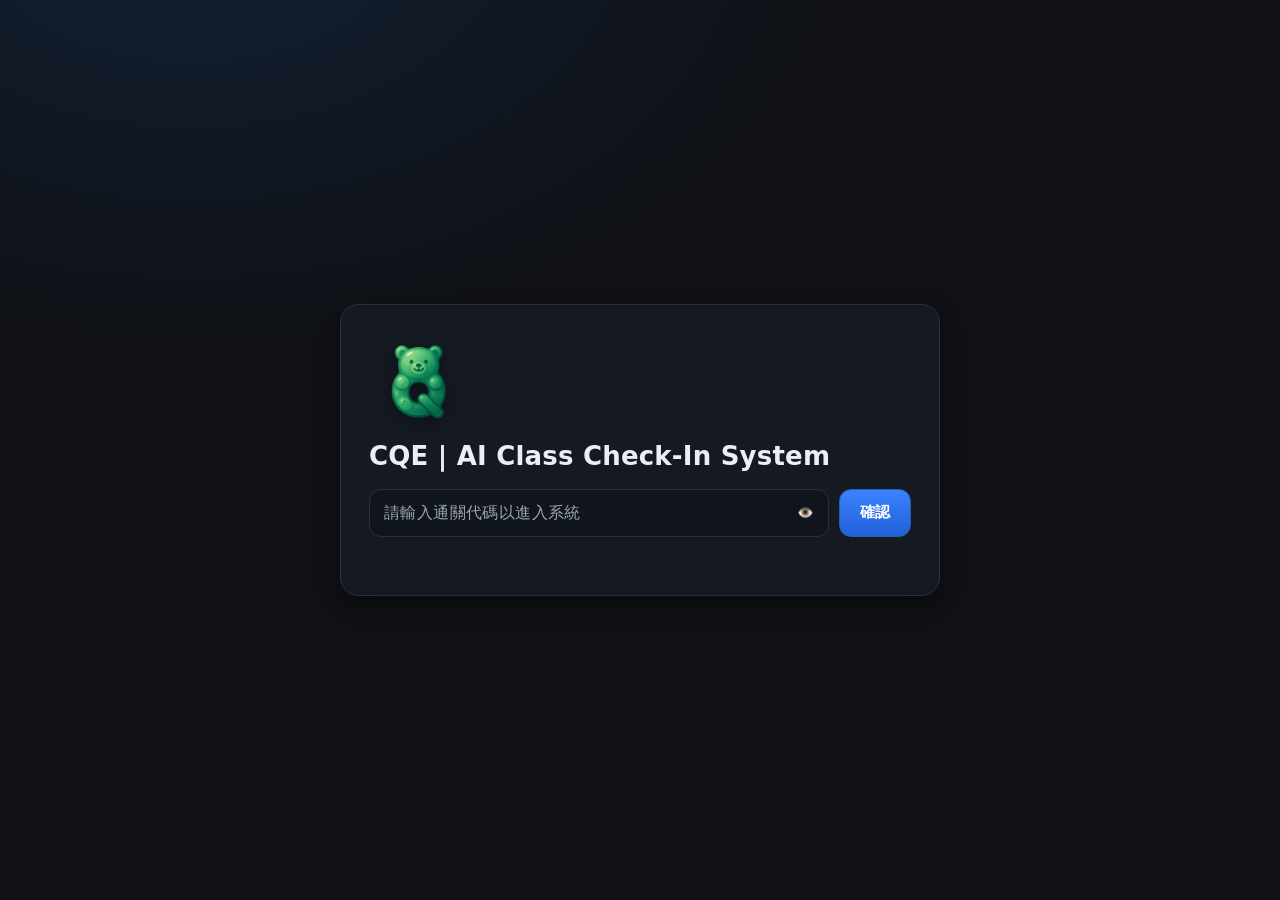
<file: Index.html>
<!doctype html>
<html lang="zh-Hant">
<head>
  <meta charset="utf-8" />
  <meta name="viewport" content="width=device-width, initial-scale=1, viewport-fit=cover" />
  <title>CQE | AI Class Check-In System — Portal</title>
  <meta name="description" content="Dark mode portal with code gate before entering the CQE AI Class Check-In System."/>

  <!-- 通關代碼驗證 + 裝置導向 -->
  <script>
  (function () {
    var DESKTOP_URL = 'Desktop.html';
    var MOBILE_URL  = 'Mobile.html';
    var SECRET_CODE = 'QACQE';

    function isMobileLike(){
      try {
        if (window.matchMedia && window.matchMedia('(max-width: 820px)').matches) return true;
      } catch(e){}
      var ua = (navigator.userAgent||'').toLowerCase();
      var mobileKeywords = ['iphone','android','ipad','mobile','tablet','windows phone','miui','harmonyos'];
      return mobileKeywords.some(function(k){ return ua.indexOf(k)!==-1; });
    }

    window.togglePw = function(btn){
      var inp = document.getElementById('codeInput');
      var isPwd = inp.type === 'password';
      inp.type = isPwd ? 'text' : 'password';
      btn.setAttribute('aria-pressed', String(isPwd));
      var on  = btn.querySelector('[data-eye="on"]');
      var off = btn.querySelector('[data-eye="off"]');
      if(on && off){ on.style.display = isPwd ? 'none' : 'inline'; off.style.display = isPwd ? 'inline' : 'none'; }
    };

    window.verifyCode = function(){
      var input = document.getElementById('codeInput');
      var msg   = document.getElementById('errorMsg');
      var val   = input.value.trim();
      if(val === SECRET_CODE){
        msg.textContent = '';
        msg.className = 'msg ok';
        if(isMobileLike()) location.replace(MOBILE_URL);
        else               location.replace(DESKTOP_URL);
      }else{
        msg.textContent = '代碼錯誤，請再試一次。';
        msg.className = 'msg bad';
        input.classList.add('error');
        setTimeout(function(){ input.classList.remove('error'); }, 500);
      }
    };

    window.addEventListener('keydown', function(e){
      if(e.key === 'Enter'){
        var btn = document.getElementById('submitBtn');
        if(btn) btn.click();
      }
    });
  })();
  </script>

  <style>
    :root{
      --bg:#0f1115; --card:#151922; --fg:#e7ebf2; --muted:#9aa5b1;
      --accent:#4aa3ff; --ok:#44c08a; --danger:#ff6b6b; --border:#273043;
      --radius:18px; --gap:14px; --shadow:0 8px 20px rgba(0,0,0,.4);
      --field-h:48px; /* ← 統一高度 */
    }
    *{box-sizing:border-box}
    html,body{height:100%}
    body{
      margin:0;
      background:radial-gradient(1200px 800px at 15% -10%, #132034 0%, #0f1115 55%) fixed;
      color:var(--fg);
      font:15px/1.6 system-ui,-apple-system,"Segoe UI","Microsoft JhengHei","Noto Sans TC",sans-serif;
    }

    .wrap{min-height:100%; display:grid; place-items:center; padding:clamp(12px, 4vw, 24px)}

    .card{
      width: min(600px, 90vw);
      background: var(--card);
      border:1px solid var(--border);
      border-radius:var(--radius);
      box-shadow:var(--shadow);
      padding: clamp(16px, 3vw, 28px);
    }

    .brand{
      display:flex; align-items:center; justify-content:flex-start;
      gap:clamp(4px,1vw,8px);
      margin-bottom:clamp(10px, 2vw, 16px);
      text-align:left; flex-wrap:wrap;
    }
    .brand img{
      height:50px; width:auto; display:block; flex:0 0 auto;
      filter: drop-shadow(0 4px 8px rgba(0,0,0,.35));
    }
    @media (min-width: 600px){ .brand img{ height:80px; } }
    @media (min-width: 1024px){ .brand img{ height:100px; } }
    .brand h1{
      margin:0; font-weight:700; letter-spacing:.2px;
      font-size:clamp(18px, 4vw, 26px);
      line-height:1.2; color:#e9eef7;
    }

    .gate{
      display:flex; gap:10px;
      justify-content:flex-start; align-items:center;
      margin-top:6px;
    }

    .input-wrap{ position:relative; flex:1; display:flex; }
    .input-wrap input{
      flex:1;
      height:var(--field-h); /* ← 統一高度 */
      padding:0 44px 0 14px;
      background:#0f141d; color:var(--fg);
      border:1px solid var(--border); border-radius:12px;
      font-size:16px; letter-spacing:.4px;
    }
    .input-wrap input::placeholder{ color:var(--muted); }
    .input-wrap input.error{ border-color:var(--danger); }

    .toggle-btn{ position:absolute; right:8px; top:50%; transform:translateY(-50%);
      border:0; background:transparent; color:var(--muted);
      width:32px; height:32px; border-radius:8px; cursor:pointer; }

    .gate button.submit{
      height:var(--field-h); /* ← 跟 input 一樣高 */
      padding:0 20px;
      border-radius:12px; border:1px solid #2a5fa3;
      background:linear-gradient(180deg,#3a83ff,#2161d8);
      color:#fff; font-weight:600; font-size:15px; cursor:pointer;
      flex-shrink:0;
    }

    .msg{ text-align:left; min-height:22px; margin-top:8px; font-size:14px; color:var(--muted) }
    .msg.bad{ color:var(--danger); }
    .msg.ok{ color:var(--ok); }

    @media (max-width: 520px){
      .gate{ flex-direction:column; align-items:stretch }
      .gate button.submit{ width:100% }
    }
  </style>
</head>

<body>
  <div class="wrap">
    <main class="card" role="main" aria-labelledby="title">
      <div class="brand">
        <!-- 熊 Logo 圖檔，請把 bear-logo.png 換成實際檔名 -->
        <img src="bear-logo.png" alt="CQE 熊 Logo">
        <h1 id="title">CQE | AI Class Check-In System</h1>
      </div>

      <div class="gate" aria-describedby="errorMsg">
        <div class="input-wrap">
          <input 
            type="password" 
            id="codeInput" 
            autocomplete="off" 
            placeholder="請輸入通關代碼以進入系統" />
          <button class="toggle-btn" type="button" aria-label="顯示密碼" aria-pressed="false" onclick="togglePw(this)">
            <span data-eye="on" aria-hidden="true">👁️</span>
            <span data-eye="off" aria-hidden="true" style="display:none;">🙈</span>
          </button>
        </div>

        <button id="submitBtn" class="submit" type="button" onclick="verifyCode()">確認</button>
      </div>

      <div id="errorMsg" class="msg" role="status" aria-live="polite"></div>
    </main>
  </div>
</body>
</html>
</file>
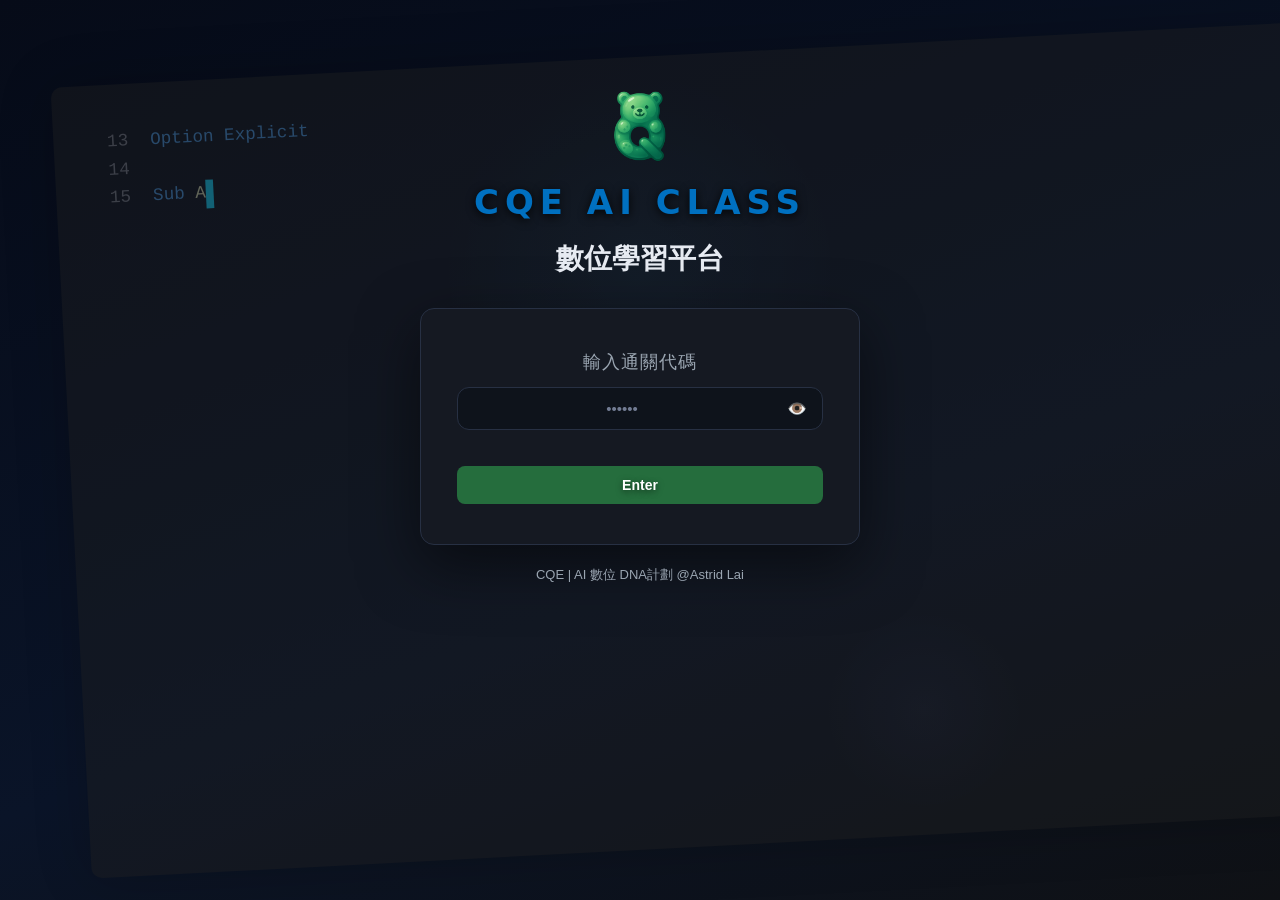
<file: index.html>
<!doctype html>
<html lang="zh-Hant">
<head>
<meta charset="utf-8" />
<meta name="viewport" content="width=device-width, initial-scale=1, viewport-fit=cover" />
<title>CQE | AI Class Hub</title>
<link rel="icon" href="bear-logo_(Security C).ico" type="image/x-icon">
<meta name="description" content="CQE AI Class 入口: 通關驗證, 導覽 hub, 課程表查詢">
<link rel="stylesheet" href="styles/tokens.css">

<style>
*{box-sizing:border-box}
html,body{height:100%}
body{
  margin:0;background:var(--bg);color:var(--text);
  font:16px/1.55 var(--font);-webkit-font-smoothing:antialiased;
  animation:fadeIn .6s var(--ease);
}
@keyframes fadeIn{from{opacity:0}to{opacity:1}}
@keyframes shake{0%,100%{transform:translateX(0)}25%{transform:translateX(-6px)}75%{transform:translateX(6px)}}
@keyframes cfPulseA{0%,100%{opacity:1}50%{opacity:.4}}
@keyframes cfPulseB{0%,100%{opacity:.4}50%{opacity:1}}

.screen{display:none;min-height:100dvh}
.screen.is-active{display:block}

/* ── 雙層 bezel 卡片 (與 Mobile.html/Desktop.html 同款) ────────── */
.panel{background:var(--glass);border:1px solid var(--line);border-radius:var(--r-out);padding:6px}
.panel-inner{background:var(--core);border-radius:var(--r-in);box-shadow:var(--inset-hi);padding:24px}

/* ── 按鈕：外框式 pill, 禁實心填色 ──────────────────────────── */
.btn{
  appearance:none;border:1px solid var(--line-hi);background:var(--glass);color:var(--accent);
  border-radius:999px;padding:12px 18px;cursor:pointer;font-weight:600;
  font-family:var(--font);font-size:15px;line-height:1.2;
  transition:border-color .2s var(--ease), background .2s var(--ease), transform .15s var(--ease);
}
.btn:hover{background:var(--glass-hi);border-color:var(--accent)}
.btn:active{transform:scale(.97)}
.btn:focus-visible{outline:none;border-color:rgba(91,184,255,.5);box-shadow:0 0 0 4px rgba(91,184,255,.09)}
.btn.ghost{color:var(--muted)}

.icon-btn{
  display:inline-flex;align-items:center;justify-content:center;
  width:40px;height:40px;border-radius:999px;flex-shrink:0;
  background:var(--glass);border:1px solid var(--line);color:var(--text);font-size:16px;cursor:pointer;
  transition:border-color .2s var(--ease), background .2s var(--ease), transform .15s var(--ease);
}
.icon-btn:hover{background:var(--glass-hi);border-color:var(--line-hi)}
.icon-btn:active{transform:scale(.94)}
.icon-btn:focus-visible{outline:none;border-color:rgba(91,184,255,.5);box-shadow:0 0 0 4px rgba(91,184,255,.09)}

input{
  width:100%;padding:14px 16px;border-radius:14px;
  border:1px solid var(--line);background:var(--core-2);color:var(--text);font-size:16px;
  font-family:var(--mono);letter-spacing:3px;text-align:center;text-transform:uppercase;
  transition:border-color .2s var(--ease), box-shadow .2s var(--ease);
}
input::placeholder{color:var(--dim);letter-spacing:normal;font-family:var(--font);text-transform:none}
input:focus-visible{outline:none;border-color:rgba(91,184,255,.5);box-shadow:0 0 0 4px rgba(91,184,255,.09)}
input.error{border-color:var(--danger);animation:shake .35s var(--ease) 0s 2}

/* ═══════════════ A. Portal ═══════════════
   例外區塊 (ui-spec 第 6 節: Astrid 明示要求 > 本檔預設 token): 完整還原舊版視覺,
   自成一套 token, 只在 #portalScreen 範圍內使用, 不與其他畫面的 dark-yh token 混用.
   實心填色的 Enter 按鈕為明示例外, 照舊版照抄. ─────────────────────────────── */
#portalScreen .stage{
  position:relative;overflow:hidden;min-height:100dvh;display:flex;flex-direction:column;
  align-items:center;justify-content:flex-start;padding:10vh 24px 24px;
  background:linear-gradient(160deg,#060B18 0%,#0A1428 60%,#0f1115 100%);
  animation:fadeIn .4s ease;
}
.portal-glow{position:absolute;pointer-events:none;border-radius:50%;z-index:0}
.portal-glow-a{top:30%;left:50%;transform:translate(-50%,-50%);width:400px;height:400px;
  background:radial-gradient(circle, rgba(56,189,248,.06) 0%, transparent 70%);}
.portal-glow-b{bottom:10%;right:20%;width:200px;height:200px;
  background:radial-gradient(circle, rgba(129,140,248,.05) 0%, transparent 70%);}
.bg-glows{position:fixed;inset:0;pointer-events:none;z-index:0;overflow:hidden}
.portal-heading{position:relative;z-index:1;text-align:center;margin-bottom:28px;display:flex;flex-direction:column;align-items:center}
.portal-logo-img{width:72px;height:72px;object-fit:contain;margin-bottom:14px}
.portal-h1{margin:0 0 8px;font-size:34px;font-weight:900;color:#0070C0;letter-spacing:6px;text-transform:uppercase;
  font-family:'Microsoft YaHei','微軟雅黑',system-ui,sans-serif;text-shadow:0 2px 10px rgba(0,0,0,.9)}
.portal-h2{margin:0;font-weight:700;font-size:28px;color:#e7ebf2}
@media (max-width:480px){
  .portal-h1{font-size:22px;letter-spacing:3px}
  .portal-h2{font-size:18px}
}
.portal-card{
  position:relative;z-index:1;background:#151922;border:1px solid #273043;border-radius:14px;
  padding:40px 36px;width:440px;max-width:90vw;box-shadow:0 20px 60px rgba(0,0,0,.5);
}
.portal-label{display:block;margin-bottom:10px;text-align:center;font-size:18px;color:#9aa5b1;font-weight:500;letter-spacing:1px}
.code-row{position:relative}
.inp-pw{
  background:#0e131b;border:1.5px solid #273043;border-radius:12px;color:#e7ebf2;font-family:inherit;
  padding:12px 16px;font-size:15px;width:100%;outline:none;transition:border-color .2s;
  letter-spacing:3px;text-align:center;
}
.code-row .inp-pw{padding-right:52px}
.inp-pw:focus{border-color:#0070C0}
.inp-pw.err{border-color:#ff645d!important;animation:shake .3s ease}
.code-toggle{
  position:absolute;right:12px;top:50%;transform:translateY(-50%);
  background:none;border:none;color:#9aa5b1;cursor:pointer;font-size:16px;padding:4px;
}
.portal-msg{min-height:16px;font-size:11px;color:#ff645d;text-align:center;margin:8px 0 12px}
.portal-enter{
  width:100%;background:#256D3D;color:#fff;border:none;border-radius:8px;font-weight:700;font-size:14px;
  padding:11px;text-shadow:0 2px 6px rgba(0,0,0,.5);cursor:pointer;font-family:inherit;
  transition:opacity .2s;
}
.portal-enter:hover{opacity:.85}
.portal-footer{position:relative;z-index:1;margin-top:20px;font-size:13px;color:#9aa5b1;text-align:center}

/* ═══════════════ 第 9 項: 假 VS Code 打字背景 (portal + 課程表共用) ═══════════════ */
.vs-bg{
  position:absolute;top:50%;left:55%;transform:translate(-50%,-50%) scale(1.1) rotate(-3deg);
  width:90vw;height:80vh;z-index:0;opacity:.42;
  font-family:'Courier New',Consolas,monospace;font-size:16px;line-height:1.6;
  padding:40px;background:#1e1e1e;border-radius:10px;box-shadow:0 0 50px rgba(0,0,0,.5);
  display:flex;gap:20px;overflow:hidden;pointer-events:none;
}
.vs-lines{color:#858585;text-align:right;white-space:pre;min-width:28px}
.vs-code{color:#d4d4d4;white-space:pre;overflow:hidden;flex:1}
.vs-cursor{display:inline-block;width:7px;background:#22d3ee;animation:vsBlink 1s step-end infinite}
@keyframes vsBlink{0%,100%{opacity:1}50%{opacity:0}}
.vs-kw{color:#569cd6}.vs-ct{color:#c586c0}.vs-st{color:#ce9178}.vs-cm{color:#6a9955}
.vs-fn{color:#dcdcaa}.vs-vr{color:#9cdcfe}.vs-nm{color:#b5cea8}.vs-nr{color:#d4d4d4}
@media (max-width:768px){.vs-bg{font-size:12px;padding:24px}}

/* ═══════════════ B. Hub ═══════════════
   例外區塊 (ui-spec 第 6 節: Astrid 明示要求 > 本檔預設 token): 完整還原舊版視覺,
   自成一套 token, 只在 #hubScreen 範圍內使用, 不與其他畫面的 dark-yh token 混用.
   實心填色的 Enter 按鈕與 transition:all 皆為明示例外, 照舊版逐項照抄. ─────────── */
#hubScreen{background:#0f1115;position:relative;overflow:hidden}
.vs-bg.hub-vs{position:fixed;left:58%}
.hub-nav{
  position:relative;z-index:1;height:62px;background:#151922;border-bottom:1px solid #1b2130;
  display:flex;align-items:center;gap:12px;padding:0 24px;
}
.hub-nav-logo{width:40px;height:40px;border-radius:10px;object-fit:contain}
.hub-nav-title{font-weight:800;font-size:18px;color:#e7ebf2}
.hub-main{
  position:relative;z-index:1;padding:48px 32px 32px;text-align:center;
  display:flex;flex-direction:column;align-items:center;
}
.hub-logo-big{width:72px;height:72px;object-fit:contain;margin-bottom:16px}
.hub-h1{
  margin:0;font-size:34px;font-weight:900;color:#0070C0;letter-spacing:6px;text-transform:uppercase;
  font-family:'Microsoft YaHei','微軟雅黑',system-ui,sans-serif;text-shadow:0 2px 10px rgba(0,0,0,.9);
}
.hub-greet{margin-top:6px;font-size:12px;color:#9aa5b1;text-shadow:0 1px 4px rgba(0,0,0,.7)}
.hub-grid{display:grid;grid-template-columns:repeat(2,minmax(0,1fr));gap:28px;max-width:860px;margin:32px auto 0;width:100%}
@media (max-width:600px){.hub-grid{grid-template-columns:1fr}}
.hub-card{
  border-radius:16px;padding:40px 36px;cursor:pointer;transition:all .3s;
  background:rgba(21,25,34,.92);border:1px solid #273043;text-align:center;position:relative;overflow:hidden;
}
.hub-card::before{
  content:'';position:absolute;top:-50%;left:-75%;width:50%;height:200%;
  background:linear-gradient(105deg,transparent 20%,rgba(255,255,255,.08) 50%,transparent 80%);
  transform:skewX(-15deg);transition:left .85s ease;pointer-events:none;
}
.hub-card:hover::before{left:160%}
.hub-card:hover{
  transform:translateY(-4px);
  box-shadow:0 16px 48px rgba(0,0,0,.6),0 0 0 1px rgba(255,255,255,.09),inset 0 1px 0 rgba(255,255,255,.12);
  border-color:#4a6fa5;backdrop-filter:blur(8px);
}
.hub-card-sub{
  font-size:21px;color:var(--hub-accent);letter-spacing:3px;font-weight:900;text-transform:uppercase;margin-bottom:10px;
  font-family:'Microsoft YaHei','微軟雅黑',system-ui,sans-serif;
}
.hub-card-title{font-weight:700;font-size:21px;color:#e7ebf2;margin-bottom:14px}
.hub-card-enter{
  margin-top:24px;background:var(--hub-accent);color:#fff;border-radius:8px;padding:13px 0;
  font-size:17px;font-weight:700;letter-spacing:2px;text-align:center;text-shadow:0 2px 6px rgba(0,0,0,.5);
}

/* ═══════════════ C. 課程表月曆 ═══════════════ */
/* 打字背景太搶焦點, 加一層霧感遮罩壓在背景之上/內容之下; fixed 層符合 ui-spec backdrop-blur 限制 */
.cal-wrap{max-width:1320px;margin:0 auto;padding:20px;min-height:100dvh;padding-bottom:24px;position:relative;z-index:1}
/* 磨砂玻璃面板: 只蓋月曆本體 (不吃滿版), blur 掛在不捲動的 ::before 裝飾層,
   .cal-frost 本身隨頁面捲動 (非獨立 overflow 容器), 符合 ui-spec R7 附註限制 */
.cal-frost{position:relative;isolation:isolate;border:1px solid var(--line);border-radius:var(--r-out);padding:16px}
.cal-frost::before{
  content:'';position:absolute;inset:0;z-index:-1;border-radius:inherit;
  background:rgba(5,5,5,.45);backdrop-filter:blur(14px);
}
.cal-head{display:flex;align-items:center;gap:10px;margin-bottom:16px;flex-wrap:wrap}
.cal-logo{width:36px;height:36px;border-radius:11px;overflow:hidden;flex-shrink:0;cursor:pointer}
.cal-logo img{width:100%;height:100%;object-fit:contain}
.month-label-wrap{position:relative}
.cal-head .month-label{
  appearance:none;background:none;border:1px solid transparent;border-radius:10px;padding:4px 10px;cursor:pointer;
  font-size:18px;font-weight:700;color:var(--text);min-width:110px;font-family:var(--font);text-align:left;
  transition:border-color .2s var(--ease), background .2s var(--ease);
}
.cal-head .month-label:hover{border-color:var(--line-hi);background:var(--glass)}
.cal-head .month-label:focus-visible{outline:none;border-color:rgba(91,184,255,.5);box-shadow:0 0 0 4px rgba(91,184,255,.09)}
.month-picker{
  position:absolute;top:calc(100% + 8px);left:0;z-index:60;width:264px;
  background:var(--core);border:1px solid var(--line-hi);border-radius:16px;padding:12px;
  box-shadow:0 18px 50px rgba(0,0,0,.55);
}
.month-picker.hide{display:none}
.mp-head{display:flex;align-items:center;justify-content:space-between;margin-bottom:10px}
.mp-head button{
  appearance:none;background:var(--glass);border:1px solid var(--line);color:var(--text);border-radius:999px;
  cursor:pointer;font-family:var(--font);font-size:13px;padding:4px 12px;
  transition:border-color .2s var(--ease), color .2s var(--ease);
}
.mp-head button:hover{border-color:var(--accent);color:var(--accent)}
.mp-grid{display:grid;grid-template-columns:repeat(4,1fr);gap:6px}
.mp-grid button{
  appearance:none;background:transparent;border:1px solid var(--line);color:var(--muted);border-radius:10px;
  cursor:pointer;font-family:var(--font);font-size:13px;padding:8px 0;
  transition:border-color .2s var(--ease), color .2s var(--ease), background .2s var(--ease);
}
.mp-grid button:hover{border-color:var(--line-hi);color:var(--text)}
.mp-grid button.current{border-color:var(--accent);color:var(--accent);background:rgba(91,184,255,.1)}
.month-count{font-size:12px;color:var(--muted);background:var(--glass);border:1px solid var(--line);border-radius:999px;padding:3px 10px;white-space:nowrap}
.cal-head .spacer{flex:1}
/* 只顯示週一~五 (Astrid 定案), 5 欄等寬滿版, 格子與內容整體放大 */
.cal-weekdays{display:grid;grid-template-columns:repeat(5,minmax(0,1fr));gap:6px;margin-bottom:6px}
.cal-weekdays div{text-align:center;font-size:12px;color:var(--muted);padding:4px 0}
.cal-grid{
  display:grid;grid-template-columns:repeat(5,minmax(0,1fr));gap:6px;
  touch-action:pan-y;transition:opacity .18s var(--ease);
}
.cal-grid.fading{opacity:0}
/* 375px 下 7 欄硬擠會讓每欄只剩 ~38px, chip 文字完全不可讀 (實測 scrollWidth 遠大於 clientWidth).
   手機改成橫向捲動: 每欄固定寬度, 保留可讀性, 犧牲"一眼看全週"換"每天看得清楚"; 表頭與格子共用同一組欄寬同步捲動.
   刻意設計的橫向捲動 (同 Mobile.html #fnBar 案例), 走 ui-spec 3a 隱藏卷軸例外. */
.cal-scroll{overflow-x:visible}
@media (max-width:768px){
  /* 只剩 5 欄後手機不需要橫向捲動, ‹ › 按鈕隱藏, 換月靠左右滑動手勢 (initCalSwipe 全尺寸啟用) */
  #btnPrevMonth, #btnNextMonth{display:none}
}
.cal-cell{
  min-height:138px;padding:6px;border-radius:12px;border:1px solid var(--line);background:var(--core-2);
  cursor:pointer;display:flex;flex-direction:column;gap:4px;overflow:hidden;
  transition:border-color .2s var(--ease), background .2s var(--ease);
}
.cal-cell:hover{border-color:var(--line-hi)}
.cal-cell:focus-visible{outline:none;border-color:rgba(91,184,255,.5);box-shadow:0 0 0 4px rgba(91,184,255,.09)}
.cal-cell.other-month{opacity:.35}
.cal-cell.today{border-color:var(--accent);box-shadow:0 0 0 1px var(--accent) inset}
.cal-cell.selected{background:var(--glass-hi)}
.cal-daynum{font-size:13px;color:var(--muted);font-weight:600}
.cal-cell.today .cal-daynum{color:var(--accent)}
.cal-chips{display:flex;flex-direction:column;gap:3px;overflow:hidden}
/* 課程 chip: 桌機固定四行 (課名/單位/時間/地點), 各自獨立一行不動態斷行 (Astrid 回饋 v4);
   手機格子太窄放不下四行, 維持三行 (課名/單位/時間), 地點退回只在 drawer 顯示 (取捨見回報) */
.cal-chip{
  padding:2px 6px;border-radius:6px;border:1px solid;background:var(--glass);
  display:flex;flex-direction:column;line-height:1.35;
}
.cal-chip-name-row{display:flex;align-items:baseline;gap:4px}
.cal-chip-name{font-size:13px;font-weight:700;white-space:nowrap;overflow:hidden;text-overflow:ellipsis;flex:1;min-width:0}
.cal-chip-count{font-size:11px;font-weight:600;opacity:.85;white-space:nowrap;flex-shrink:0}
.cal-chip-dept{font-size:12px;opacity:.85;white-space:nowrap;overflow:hidden;text-overflow:ellipsis}
.cal-chip-time{font-size:12px;opacity:.7;white-space:nowrap;overflow:hidden;text-overflow:ellipsis}
.cal-chip-room{font-size:12px;opacity:.7;white-space:nowrap;overflow:hidden;text-overflow:ellipsis}
.cal-more{font-size:12px;color:var(--dim)}
@media (max-width:768px){
  .cal-cell{min-height:100px;padding:4px;border-radius:8px}
  .cal-daynum{font-size:11px}
  .cal-chip-name{font-size:9px}
  .cal-chip-count{font-size:8px}
  .cal-chip-dept{font-size:8px}
  .cal-chip-time{font-size:8px}
  .cal-chip-room{display:none} /* 手機擠不下第四行, 地點僅在 drawer 顯示 */
}
.cal-empty{margin-top:16px;text-align:center;color:var(--muted);font-size:13px;padding:32px 16px;
  border:1px dashed var(--line);border-radius:16px}

/* ── 課程明細 drawer：桌機右側面板 / 手機底部 sheet, 皆為 overlay 不佔版位 ── */
.drawer-mask{
  position:fixed;inset:0;background:rgba(0,0,0,.55);backdrop-filter:blur(4px);
  z-index:100;opacity:0;pointer-events:none;transition:opacity .25s var(--ease);
}
.drawer-mask.show{opacity:1;pointer-events:auto}
.drawer{
  position:fixed;top:0;right:0;height:100dvh;width:min(380px,100vw);
  background:var(--core);border-left:1px solid var(--line);box-shadow:var(--inset-hi);
  transform:translateX(100%);transition:transform .3s var(--ease);z-index:101;
  padding:22px;display:flex;flex-direction:column;overflow:hidden; /* 捲動改交給 drawer-list, 讓名單吃滿剩餘高度 */
}
.drawer-mask.show .drawer{transform:translateX(0)}
@media (max-width:768px){
  .drawer{
    top:auto;bottom:0;left:0;right:0;width:auto;height:auto;max-height:80dvh;
    border-left:none;border-top:1px solid var(--line);border-radius:var(--r-out) var(--r-out) 0 0;
    transform:translateY(100%);
  }
  .drawer-mask.show .drawer{transform:translateY(0)}
}
.drawer h3{margin:0 0 4px;color:var(--text);font-size:16px;flex-shrink:0}
.drawer .drawer-sub{color:var(--muted);font-size:12px;margin-bottom:16px;flex-shrink:0}
.drawer-close{position:absolute;top:14px;right:14px}
/* flex column 取代 grid: 單一課程時該卡可 flex:1 吃滿剩餘高度, 多課程時維持自然高度 */
.drawer-list{display:flex;flex-direction:column;gap:10px;flex:1;min-height:0;overflow-y:auto}
.course-card{background:var(--core-2);border:1px solid var(--line);border-radius:14px;padding:12px 14px;flex-shrink:0}
/* 當天只有一堂課時, 該卡與其報到名單一起撐滿 drawer 剩餘高度, 避免下方留白 */
.course-card--fill{flex:1;min-height:0;display:flex;flex-direction:column}
.course-card--fill .att-box{flex:1;min-height:0;display:flex;flex-direction:column}
.course-card .row-top{display:flex;justify-content:space-between;align-items:flex-start;gap:8px}
.course-card .row-top-right{display:flex;align-items:center;gap:8px;flex-shrink:0}
/* 上課人數: 字級同課程名稱, 顏色同後台圖表 KPI (accent) */
.course-card .att-count{font-weight:700;color:var(--accent);white-space:nowrap}
.course-card .t{font-weight:700;color:var(--text);margin-bottom:4px;overflow-wrap:anywhere}
/* 時間/地點單位各自獨立成行 (Astrid 回饋: 不要用 · 全部串在同一行) */
.course-card .meta-row{font-size:12px;color:var(--muted);margin-top:2px}
.drawer-empty{color:var(--muted);font-size:13px;padding:20px 0;text-align:center}
.btn-tiny{
  appearance:none;border:1px solid var(--line-hi);background:var(--glass);color:var(--accent);
  border-radius:999px;padding:4px 12px;font-size:11px;font-weight:600;cursor:pointer;flex-shrink:0;
  font-family:var(--font);transition:border-color .2s var(--ease), background .2s var(--ease);
}
.btn-tiny:hover{background:var(--glass-hi);border-color:var(--accent)}
.btn-tiny:focus-visible{outline:none;border-color:rgba(91,184,255,.5);box-shadow:0 0 0 4px rgba(91,184,255,.09)}

/* ── 報到學員名單 (第 8 項, v3: 一行一人 + 捲動, 單一課程時吃滿 drawer 剩餘高度) ── */
.att-box{margin-top:10px}
.att-title{font-size:12px;color:var(--muted);margin-bottom:6px;flex-shrink:0}
/* 捲動容器: 不掛 backdrop-blur (ui-spec 禁止用在捲動容器); 卷軸沿用 tokens.css 全域深色樣式.
   預設 (多課程同天) 給個上限高度避免互搶版位; .course-card--fill 情境下改 flex:1 吃滿剩餘高度 */
.att-list{max-height:220px;overflow-y:auto;display:flex;flex-direction:column;gap:2px;padding-right:4px}
.course-card--fill .att-list{max-height:none;flex:1;min-height:0}
.att-row{display:flex;align-items:center;gap:8px;font-size:12px;padding:5px 2px;border-bottom:1px solid var(--line)}
.att-row:last-child{border-bottom:none}
.att-badge{
  font-size:10px;padding:2px 8px;border-radius:999px;border:1px solid var(--line);color:var(--muted);
  flex-shrink:0;min-width:44px;text-align:center;
}
.att-name{color:var(--text)}

/* ── 課程編輯 modal (參照 Desktop.html .cqe-modal 套件, 換皮成本頁 token) ── */
.cqe-modal-overlay{
  position:fixed;inset:0;background:rgba(5,5,5,.6);backdrop-filter:blur(8px);
  display:flex;align-items:center;justify-content:center;z-index:200;
  opacity:0;pointer-events:none;transition:opacity .25s var(--ease);padding:20px;
}
.cqe-modal-overlay.show{opacity:1;pointer-events:auto}
.cqe-modal{
  position:relative;background:var(--glass);border:1px solid var(--line);border-radius:var(--r-out);
  padding:22px;max-width:380px;width:100%;isolation:isolate;
  transform:translateY(12px) scale(.98);transition:transform .25s var(--ease);
}
.cqe-modal-overlay.show .cqe-modal{transform:translateY(0) scale(1)}
.cqe-modal::before{content:'';position:absolute;inset:6px;background:var(--core);border-radius:var(--r-in);box-shadow:var(--inset-hi);z-index:-1}
.cqe-modal-title{margin:0 0 12px;font-size:16px;color:var(--text)}
.cqe-modal-msg{color:var(--text);font-size:14px;line-height:1.6;white-space:pre-wrap}
.cqe-modal-form{max-height:60vh;overflow-y:auto;padding-right:4px}
/* 課程的上課學員單位 Function：可複選 chips（2026-09-08 Astrid 定案，取代原本的自由輸入） */
/* 單位選項排成一列, 超出寬度以水平捲動處理 (2026-09-08 Astrid 定案), scrollbar 深色化 */
.cqe-ms{
  display:flex;flex-wrap:nowrap;gap:6px;margin-top:2px;
  overflow-x:auto;overflow-y:hidden;padding-bottom:6px;
  scrollbar-width:thin;scrollbar-color:var(--line-hi) transparent;
}
.cqe-ms::-webkit-scrollbar{height:6px}
.cqe-ms::-webkit-scrollbar-track{background:transparent}
.cqe-ms::-webkit-scrollbar-thumb{background:var(--line-hi);border-radius:999px}
.cqe-ms::-webkit-scrollbar-thumb:hover{background:var(--muted)}
.cqe-ms-chip{
  appearance:none;background:var(--glass);border:1px solid var(--line);color:var(--muted);
  padding:5px 13px;border-radius:999px;cursor:pointer;font-family:var(--font);font-size:12px;font-weight:600;
  flex:0 0 auto;white-space:nowrap;
  transition:border-color .2s var(--ease), color .2s var(--ease), background .2s var(--ease);
}
.cqe-ms-chip:hover{border-color:var(--line-hi);color:var(--text)}
.cqe-ms-chip.on{background:rgba(91,184,255,.1);border-color:var(--accent);color:var(--accent)}
.cqe-ms-chip:focus-visible{outline:none;border-color:rgba(91,184,255,.5);box-shadow:0 0 0 4px rgba(91,184,255,.09)}
.cqe-ms-empty{font-size:12px;color:var(--dim)}
.cqe-modal-form label{display:block;font-size:13px;color:var(--muted);margin:10px 0 6px}
.cqe-modal-form input,.cqe-modal-form textarea{
  width:100%;padding:10px 12px;border-radius:12px;border:1px solid var(--line);
  background:var(--core-2);color:var(--text);font-family:var(--font);font-size:14px;
  letter-spacing:normal;text-align:left;text-transform:none;
  transition:border-color .2s var(--ease), box-shadow .2s var(--ease);
}
.cqe-modal-form input::placeholder,.cqe-modal-form textarea::placeholder{color:var(--dim)}
.cqe-modal-form input:focus-visible,.cqe-modal-form textarea:focus-visible{
  outline:none;border-color:rgba(91,184,255,.5);box-shadow:0 0 0 4px rgba(91,184,255,.09);
}
.cqe-modal-actions{margin-top:18px;display:flex;justify-content:flex-end;gap:10px}
.cqe-modal-ok,.cqe-modal-cancel{
  appearance:none;padding:8px 20px;border-radius:999px;cursor:pointer;font-weight:600;
  font-family:var(--font);font-size:13px;transition:background .2s var(--ease), border-color .2s var(--ease), color .2s var(--ease);
}
.cqe-modal-ok{background:var(--glass);border:1px solid var(--accent);color:var(--accent)}
.cqe-modal-ok:hover{background:rgba(91,184,255,.1)}
.cqe-modal-ok:focus-visible{outline:none;border-color:rgba(91,184,255,.5);box-shadow:0 0 0 4px rgba(91,184,255,.09)}
.cqe-modal-cancel{background:var(--glass);border:1px solid var(--line);color:var(--muted)}
.cqe-modal-cancel:hover{border-color:var(--line-hi);color:var(--text)}
.cqe-modal-cancel:focus-visible{outline:none;border-color:var(--line-hi);box-shadow:0 0 0 4px rgba(255,255,255,.06)}
.cqe-modal-danger{
  appearance:none;padding:8px 20px;border-radius:999px;cursor:pointer;font-weight:600;
  font-family:var(--font);font-size:13px;transition:background .2s var(--ease), border-color .2s var(--ease);
  background:rgba(248,113,113,.09);border:1px solid rgba(248,113,113,.4);color:var(--danger);
}
.cqe-modal-danger:hover{background:rgba(248,113,113,.16)}
.cqe-modal-danger:focus-visible{outline:none;border-color:rgba(248,113,113,.6);box-shadow:0 0 0 4px rgba(248,113,113,.09)}
/* 編輯課程的「刪除課程」靠左, 與 取消/確定 分開避免誤按 */
.cqe-modal-actions .cqe-modal-del{margin-right:auto}
/* ── 上課人次圖表面板 ── */
.chart-overlay{
  position:fixed;inset:0;background:rgba(5,5,5,.6);backdrop-filter:blur(8px);z-index:100;
  display:none;align-items:center;justify-content:center;padding:20px;
}
.chart-overlay.show{display:flex}
.chart-panel{
  width:min(1100px, 94vw);max-height:92dvh;overflow-y:auto;
  background:var(--core);border:1px solid var(--line-hi);border-radius:16px;padding:18px;
}
.chart-panel-head{display:flex;align-items:center;gap:12px;margin-bottom:10px;flex-wrap:wrap}
.chart-panel-title{font-size:15px;font-weight:700;color:var(--text);flex:1}
.chart-kpi{color:var(--accent);font-weight:800}
.chart-mode{display:flex;gap:4px}
.chart-mode-btn{
  appearance:none;background:var(--glass);border:1px solid var(--line);color:var(--muted);
  padding:6px 14px;border-radius:999px;cursor:pointer;font-family:var(--font);font-size:12px;font-weight:600;
  transition:border-color .2s var(--ease), color .2s var(--ease), background .2s var(--ease);
}
.chart-mode-btn:hover{border-color:var(--line-hi);color:var(--text)}
.chart-mode-btn.active{background:rgba(91,184,255,.1);border-color:var(--accent);color:var(--accent)}
/* 匯出 xlsx (只給管理員); 另立 class, 避免被 .chart-mode-btn 的分頁切換迴圈掃到 */
.chart-export-btn{
  appearance:none;background:var(--glass);border:1px solid var(--line);color:var(--muted);
  padding:6px 14px;border-radius:999px;cursor:pointer;font-family:var(--font);font-size:12px;font-weight:600;
  transition:border-color .2s var(--ease), color .2s var(--ease);
}
.chart-export-btn:hover:not(:disabled){border-color:var(--accent);color:var(--accent)}
.chart-export-btn:disabled{opacity:.5;cursor:default}
.chart-legend{display:flex;flex-wrap:wrap;gap:8px;margin-top:14px;justify-content:center}
.chart-legend-chip{
  display:inline-flex;align-items:center;gap:6px;padding:4px 12px;border-radius:999px;
  border:1px solid;font-size:10px;font-weight:700;letter-spacing:.06em;text-transform:uppercase;
  cursor:pointer;user-select:none;transition:opacity .2s var(--ease);background:var(--glass);
}
.chart-legend-chip.is-hidden{opacity:.35}
.chart-legend-chip .dot{width:7px;height:7px;border-radius:50%;flex-shrink:0}
.chart-msg{margin-top:8px;font-size:12px;color:var(--muted)}
/* 報到名單 Search (取代原「報到學員(n)」標題列, 高度收窄) */
.att-head{margin-bottom:6px}
.att-search{
  width:100%;padding:4px 10px;font-size:12px;height:28px;border-radius:8px;
  border:1px solid var(--line);background:var(--core-2);color:var(--text);font-family:var(--font);
  letter-spacing:normal;text-align:left;text-transform:none;
  transition:border-color .2s var(--ease), box-shadow .2s var(--ease);
}
.att-search::placeholder{color:var(--dim)}
.att-search:focus-visible{outline:none;border-color:rgba(91,184,255,.5);box-shadow:0 0 0 4px rgba(91,184,255,.09)}
/* 報到名單列的工號 (管理員限定顯示) */
.att-id{margin-left:auto;font-size:11px;color:var(--dim);font-family:var(--mono);flex-shrink:0}
.att-row:has(.att-id) .att-remove{margin-left:8px} /* 有 ID 時 ✕ 不再吃 margin-left:auto */
/* 報到名單列的取消報到鈕 (管理員限定) */
.att-remove{
  appearance:none;margin-left:auto;flex-shrink:0;width:24px;height:24px;border-radius:50%;
  background:transparent;border:1px solid rgba(248,113,113,.35);color:var(--danger);
  font-size:11px;line-height:1;cursor:pointer;display:inline-flex;align-items:center;justify-content:center;
  transition:background .2s var(--ease), border-color .2s var(--ease);
}
.att-remove:hover{background:rgba(248,113,113,.12);border-color:rgba(248,113,113,.6)}
.att-remove:disabled{opacity:.4;cursor:not-allowed}
.att-remove:focus-visible{outline:none;border-color:rgba(248,113,113,.6);box-shadow:0 0 0 4px rgba(248,113,113,.09)}

/* ── 深色日期/時間選擇器 (取代原生 type=date/time 彈窗, 視覺沿用 #monthPicker/.mp- 語言) ── */
input.cqe-dt-input{background:var(--core-2);color:var(--text);border:1px solid var(--line);cursor:pointer}
.cqe-dt-panel,.cqe-tm-panel{
  position:fixed;z-index:300;max-width:calc(100vw - 16px);
  background:var(--core);border:1px solid var(--line-hi);border-radius:16px;padding:12px;
  box-shadow:0 18px 50px rgba(0,0,0,.55);font-family:var(--font);
}
.cqe-dt-panel{width:264px}
.cqe-dt-head{display:flex;align-items:center;justify-content:space-between;margin-bottom:10px;gap:4px}
.cqe-dt-head button{
  appearance:none;background:var(--glass);border:1px solid var(--line);color:var(--text);border-radius:999px;
  cursor:pointer;font-family:var(--font);font-size:13px;padding:4px 12px;
  transition:border-color .2s var(--ease), color .2s var(--ease);
}
.cqe-dt-head button:hover{border-color:var(--accent);color:var(--accent)}
.cqe-dt-weekdays{display:grid;grid-template-columns:repeat(7,1fr);gap:4px;margin-bottom:4px}
.cqe-dt-weekdays div{text-align:center;font-size:11px;color:var(--muted);padding:2px 0}
.cqe-dt-grid{display:grid;grid-template-columns:repeat(7,1fr);gap:4px}
.cqe-dt-grid.months,.cqe-dt-grid.years{grid-template-columns:repeat(4,1fr)}
.cqe-dt-grid button{
  appearance:none;background:transparent;border:1px solid transparent;color:var(--muted);border-radius:10px;
  cursor:pointer;font-family:var(--font);font-size:13px;padding:6px 0;
  transition:border-color .2s var(--ease), color .2s var(--ease), background .2s var(--ease);
}
.cqe-dt-grid button:hover{border-color:var(--line-hi);color:var(--text)}
.cqe-dt-grid button.other{opacity:.35}
.cqe-dt-grid button.today{border-color:var(--accent);color:var(--accent)}
.cqe-dt-grid button.selected{background:rgba(91,184,255,.15);border-color:var(--accent);color:var(--accent)}
.cqe-dt-foot{display:flex;justify-content:space-between;margin-top:10px}
.cqe-dt-foot button{
  appearance:none;background:none;border:none;color:var(--accent);cursor:pointer;
  font-family:var(--font);font-size:13px;padding:4px 8px;
}
.cqe-dt-foot button:hover{text-decoration:underline}
.cqe-tm-panel{width:184px}
.cqe-tm-cols{display:flex;gap:6px;align-items:stretch}
.cqe-tm-col{flex:1;height:180px;overflow-y:auto;display:flex;flex-direction:column;gap:2px}
.cqe-tm-col button{
  appearance:none;background:transparent;border:1px solid transparent;color:var(--muted);border-radius:8px;
  cursor:pointer;font-family:var(--mono);font-size:14px;padding:6px 0;text-align:center;flex-shrink:0;
}
.cqe-tm-col button:hover{border-color:var(--line-hi);color:var(--text)}
.cqe-tm-col button.selected{background:rgba(91,184,255,.15);border-color:var(--accent);color:var(--accent);font-weight:700}
.cqe-tm-sep{align-self:center;color:var(--muted);font-weight:700;font-family:var(--mono)}
</style>
</head>
<body>

<!-- ═══════════════ A. Portal (完整還原舊版視覺, 例外說明見上方 CSS 註解) ═══════════════ -->
<section id="portalScreen" class="screen">
  <div class="stage">
    <div class="portal-glow portal-glow-a"></div>
    <div class="portal-glow portal-glow-b"></div>
    <div class="vs-bg" id="vsBgPortal" aria-hidden="true"><div class="vs-lines"></div><div class="vs-code"></div></div>
    <div class="portal-heading">
      <img class="portal-logo-img" src="bear-logo_(Security C).ico" alt="CQE Logo" onerror="this.style.display='none'">
      <div class="portal-h1">CQE AI CLASS</div>
      <h1 class="portal-h2">數位學習平台</h1>
    </div>
    <div class="portal-card">
      <label class="portal-label" for="codeInput">輸入通關代碼</label>
      <div class="code-row">
        <input id="codeInput" class="inp-pw" type="password" placeholder="••••••" autocomplete="off" autocapitalize="off" spellcheck="false" maxlength="20">
        <button id="codeToggle" class="code-toggle" type="button" aria-label="顯示/隱藏通關代碼">👁️</button>
      </div>
      <div id="portalMsg" class="portal-msg"></div>
      <button id="btnEnter" class="portal-enter" type="button">Enter</button>
    </div>
    <div class="portal-footer">CQE | AI 數位 DNA計劃 @Astrid Lai</div>
  </div>
</section>

<!-- ═══════════════ B. Hub (完整還原舊版視覺, 例外說明見上方 CSS 註解) ═══════════════ -->
<section id="hubScreen" class="screen">
  <div class="vs-bg hub-vs" id="vsBgHub" aria-hidden="true"><div class="vs-lines"></div><div class="vs-code"></div></div>
  <nav class="hub-nav">
    <img class="hub-nav-logo" src="bear-logo_(Security C).ico" alt="Logo">
    <div class="hub-nav-title">CQE 數位學習平台</div>
  </nav>
  <div class="hub-main">
    <img class="hub-logo-big" src="bear-logo_(Security C).ico" alt="CQE Logo">
    <h1 class="hub-h1">CQE AI CLASS</h1>
    <div class="hub-greet">您好，學員</div>
    <div class="hub-grid">
      <div class="hub-card" data-action="calendar" style="--hub-accent:#0070C0">
        <div class="hub-card-sub">Course Scheduler</div>
        <div class="hub-card-title">課程表</div>
        <div class="hub-card-enter">Enter</div>
      </div>
      <div class="hub-card" data-action="checkin" style="--hub-accent:#256D3D">
        <div class="hub-card-sub">Check-In System</div>
        <div class="hub-card-title">上課報到</div>
        <div class="hub-card-enter">Enter</div>
      </div>
    </div>
  </div>
</section>

<!-- ═══════════════ C. 課程表月曆 ═══════════════ -->
<section id="calendarScreen" class="screen">
  <div class="bg-glows">
    <div class="vs-bg" id="vsBgCalendar" aria-hidden="true"><div class="vs-lines"></div><div class="vs-code"></div></div>
    <div class="glow glow-a"></div>
    <div class="glow glow-b"></div>
  </div>
  <div class="cal-wrap">
    <div class="cal-frost">
      <div class="cal-head">
        <div class="cal-logo" id="calLogo" title="返回選單" role="button" tabindex="0"><img src="bear-logo_(Security C).ico" alt="CQE Logo"></div>
        <div class="month-label-wrap">
          <button type="button" class="month-label" id="monthLabel" title="點擊快速選擇年月"></button>
          <div class="month-picker hide" id="monthPicker"></div>
        </div>
        <span class="month-count" id="monthCount"></span>
        <button id="btnPrevMonth" class="icon-btn" type="button" title="上一月">‹</button>
        <button id="btnNextMonth" class="icon-btn" type="button" title="下一月">›</button>
        <button id="btnToday" class="btn ghost" type="button">今天</button>
        <div class="spacer"></div>
        <button id="btnCalAdd" class="btn ghost" type="button" style="display:none">Add</button>
        <button id="btnCalChart" class="btn ghost" type="button">圖表</button>
      </div>
      <div class="cal-scroll">
        <div class="cal-weekdays">
          <div>一</div><div>二</div><div>三</div><div>四</div><div>五</div>
        </div>
        <div class="cal-grid" id="calGrid"></div>
      </div>
      <div class="cal-empty" id="calEmpty" style="display:none">本月尚無課程安排</div>
    </div>
  </div>
</section>

<!-- 課程明細 drawer -->
<div id="drawerMask" class="drawer-mask">
  <div class="drawer" role="dialog" aria-modal="true" aria-labelledby="drawerTitle">
    <button class="icon-btn drawer-close" id="btnDrawerClose" type="button" aria-label="關閉">✕</button>
    <h3 id="drawerTitle"></h3>
    <div class="drawer-sub" id="drawerSub"></div>
    <div class="drawer-list" id="drawerList"></div>
  </div>
</div>

<!-- 上課人次圖表 (堆疊圖, 以 function 分類) -->
<div id="chartOverlay" class="chart-overlay">
  <div class="chart-panel" role="dialog" aria-modal="true">
    <div class="chart-panel-head">
      <div class="chart-panel-title">上課人次 <span id="calChartKpi" class="chart-kpi"></span></div>
      <div class="chart-mode">
        <button type="button" class="chart-mode-btn active" data-mode="daily">Daily</button>
        <button type="button" class="chart-mode-btn" data-mode="month">Month</button>
      </div>
      <button class="chart-export-btn" id="btnCalXlsx" type="button" style="display:none">Excel</button>
      <button class="icon-btn" id="btnChartClose" type="button" aria-label="關閉">✕</button>
    </div>
    <canvas id="calChart" height="120"></canvas>
    <div id="calChartLegend" class="chart-legend"></div>
    <div id="calChartMsg" class="chart-msg"></div>
  </div>
</div>

<script src="src/config.js?v=20260710"></script>
<script src="src/utils.js?v=20260710"></script>
<script src="src/api.js?v=20261126"></script>
<script src="src/xlsx-export.js?v=20261125b"></script>
<script>
(function(){
  'use strict';
  const $ = (q)=>document.querySelector(q);
  const { escapeHtml, fmt, todayStr } = window.CQE.utils;
  const { rest, restAll, restPreferAdmin, searchStudents } = window.CQE.api;
  const PAL = window.CQE.config.PAL;

  const GATE_CODE = 'QACQE';
  const TICKET_TTL = 720 * 60 * 1000; // 12hr, 與 device-route.js 相容

  function isMobileDevice(){
    // 原版判斷式 (Astrid 逆向自舊 bundle), 取代先前粗略版本
    return /iphone|android|ipad|mobile|tablet|windows phone/i.test(navigator.userAgent) || matchMedia('(max-width:820px)').matches;
  }
  function writeTicket(){
    localStorage.setItem('cqe_gate_ok', JSON.stringify({ ok:true, exp: Date.now() + TICKET_TTL }));
  }

  /* ── 第 9 項: 假 VS Code 打字背景 (逆向自舊 bundle 的 AI_AutoReport VBA 範例) ── */
  // 換行字元本身也是獨立 token (nr 級, 顏色與底色相同, 純粹佔位), 對齊需求給的逐 token 序列
  const VS_TOKENS = [
    { t:'Option Explicit', c:'kw' }, { t:'\n\n', c:'nr' },
    { t:'Sub ', c:'kw' }, { t:'AI_AutoReport', c:'fn' }, { t:'()', c:'nr' }, { t:'\n', c:'nr' },
    { t:'    ', c:'nr' }, { t:"' 由 AI 輔助生成的自動化報表程式碼", c:'cm' }, { t:'\n', c:'nr' },
    { t:'    Dim ', c:'kw' }, { t:'ws ', c:'vr' }, { t:'As ', c:'kw' }, { t:'Worksheet', c:'ct' }, { t:'\n', c:'nr' },
    { t:'    Dim ', c:'kw' }, { t:'lastRow ', c:'vr' }, { t:'As ', c:'kw' }, { t:'Long', c:'ct' }, { t:'\n', c:'nr' },
    { t:'    Set ', c:'kw' }, { t:'ws ', c:'vr' }, { t:'= ', c:'nr' }, { t:'ActiveSheet', c:'ct' }, { t:'\n\n', c:'nr' },
    { t:"    ' 1. 找出最後一行", c:'cm' }, { t:'\n', c:'nr' },
    { t:'    lastRow ', c:'vr' }, { t:'= ', c:'nr' }, { t:'ws.Cells', c:'ct' }, { t:'(', c:'nr' },
    { t:'ws.Rows.Count', c:'ct' }, { t:', ', c:'nr' }, { t:'1', c:'nm' }, { t:').End(xlUp).Row', c:'nr' }, { t:'\n\n', c:'nr' },
    { t:"    ' 2. 迴圈檢查數據", c:'cm' }, { t:'\n', c:'nr' },
    { t:'    Dim ', c:'kw' }, { t:'i ', c:'vr' }, { t:'As ', c:'kw' }, { t:'Long', c:'ct' }, { t:'\n', c:'nr' },
    { t:'    For ', c:'ct' }, { t:'i ', c:'vr' }, { t:'= ', c:'nr' }, { t:'2 ', c:'nm' }, { t:'To ', c:'ct' }, { t:'lastRow', c:'vr' }, { t:'\n', c:'nr' },
    { t:'        If ', c:'ct' }, { t:'ws.Cells', c:'ct' }, { t:'(', c:'nr' }, { t:'i', c:'vr' }, { t:', ', c:'nr' },
    { t:'3', c:'nm' }, { t:').Value > ', c:'nr' }, { t:'1000 ', c:'nm' }, { t:'Then', c:'ct' }, { t:'\n', c:'nr' },
    { t:'            ws.Cells', c:'ct' }, { t:'(', c:'nr' }, { t:'i', c:'vr' }, { t:', ', c:'nr' }, { t:'5', c:'nm' },
    { t:').Value = ', c:'nr' }, { t:'"High Priority"', c:'st' }, { t:'\n', c:'nr' },
    { t:'            ws.Cells', c:'ct' }, { t:'(', c:'nr' }, { t:'i', c:'vr' }, { t:', ', c:'nr' }, { t:'5', c:'nm' },
    { t:').Interior.Color = ', c:'nr' }, { t:'vbRed', c:'ct' }, { t:'\n', c:'nr' },
    { t:'        End If', c:'ct' }, { t:'\n', c:'nr' },
    { t:'    Next ', c:'ct' }, { t:'i', c:'vr' }, { t:'\n\n', c:'nr' },
    { t:'    MsgBox ', c:'fn' }, { t:'"AI 分析完成！"', c:'st' }, { t:', ', c:'nr' }, { t:'vbInformation', c:'ct' }, { t:'\n', c:'nr' },
    { t:'End Sub', c:'kw' }
  ];
  const VS_LINE_OFFSET = 12; // 行號 = 目前行數 + 12, 模擬檔案上方還有內容

  function createVsTyper(mountId){
    const mount = document.getElementById(mountId);
    if (!mount) return { start(){}, stop(){} };
    const linesEl = mount.querySelector('.vs-lines');
    const codeEl = mount.querySelector('.vs-code');
    let timer = null, tokenIdx = 0, charIdx = 0, currentLine = 1, currentSpan = null, cursorEl = null;

    function updateLines(){
      const arr = [];
      for (let i=1;i<=currentLine;i++) arr.push(i + VS_LINE_OFFSET);
      linesEl.textContent = arr.join('\n');
    }
    function reset(){
      clearTimeout(timer);
      tokenIdx = 0; charIdx = 0; currentLine = 1; currentSpan = null;
      codeEl.innerHTML = '';
      cursorEl = document.createElement('span');
      cursorEl.className = 'vs-cursor';
      cursorEl.textContent = ' ';
      codeEl.appendChild(cursorEl);
      updateLines();
    }
    function tick(){
      if (tokenIdx >= VS_TOKENS.length){
        timer = setTimeout(()=>{ reset(); tick(); }, 5000);
        return;
      }
      const tok = VS_TOKENS[tokenIdx];
      if (charIdx === 0){
        currentSpan = document.createElement('span');
        currentSpan.className = 'vs-' + tok.c;
        codeEl.insertBefore(currentSpan, cursorEl);
      }
      const ch = tok.t[charIdx];
      if (ch === '\n'){ currentLine++; updateLines(); }
      currentSpan.appendChild(document.createTextNode(ch));
      charIdx++;
      if (charIdx >= tok.t.length){ tokenIdx++; charIdx = 0; }
      const delay = ch === '\n' ? 130 : (Math.random()*30 + 10);
      timer = setTimeout(tick, delay);
    }
    return {
      start(){ reset(); timer = setTimeout(tick, 400); },
      stop(){ clearTimeout(timer); timer = null; }
    };
  }
  const vsPortalTyper = createVsTyper('vsBgPortal');
  const vsCalTyper = createVsTyper('vsBgCalendar');
  const vsHubTyper = createVsTyper('vsBgHub');

  function showScreen(id){
    document.querySelectorAll('.screen').forEach(s=> s.classList.toggle('is-active', s.id===id));
    vsPortalTyper.stop();
    vsCalTyper.stop();
    vsHubTyper.stop();
    if (id === 'portalScreen') vsPortalTyper.start();
    else if (id === 'calendarScreen') vsCalTyper.start();
    else if (id === 'hubScreen') vsHubTyper.start();
  }

  /* ── A. Portal ───────────────────────────────────────────── */
  const codeInput = $('#codeInput'), codeToggle = $('#codeToggle'), btnEnter = $('#btnEnter'), portalMsg = $('#portalMsg');

  codeToggle.addEventListener('click', ()=>{
    const toText = codeInput.type === 'password';
    codeInput.type = toText ? 'text' : 'password';
    codeToggle.textContent = toText ? '🙈' : '👁️';
  });

  function submitCode(){
    const v = (codeInput.value || '').trim().toUpperCase();
    if (v === GATE_CODE){
      sessionStorage.setItem('cqe_gate_ok', '1');
      portalMsg.textContent = '';
      enterHub();
    } else {
      portalMsg.textContent = '通行碼錯誤，請重試';
      codeInput.classList.remove('err');
      void codeInput.offsetWidth; // 強制回流以重播 shake
      codeInput.classList.add('err');
      setTimeout(()=> codeInput.classList.remove('err'), 1800);
    }
  }
  btnEnter.addEventListener('click', submitCode);
  codeInput.addEventListener('keydown', (e)=>{ if (e.key === 'Enter') submitCode(); });

  /* ── B. Hub ──────────────────────────────────────────────── */
  // 通關後一律停在 hub; 裝置判斷只發生在點「上課報到」卡的當下 (見下)
  function enterHub(){
    showScreen('hubScreen');
  }

  document.querySelectorAll('.hub-card').forEach(card=>{
    card.addEventListener('click', ()=>{
      const action = card.dataset.action;
      if (action === 'checkin'){ writeTicket(); location.href = isMobileDevice() ? 'Mobile.html' : 'Desktop.html'; }
      else if (action === 'calendar'){ showScreen('calendarScreen'); initCalendar(); }
    });
  });
  $('#calLogo').addEventListener('click', ()=> showScreen('hubScreen'));
  $('#calLogo').addEventListener('keydown', (e)=>{ if (e.key==='Enter' || e.key===' '){ e.preventDefault(); showScreen('hubScreen'); } });

  /* ── C. 課程表月曆 ───────────────────────────────────────── */
  let coursesByDate = null; // Map<'YYYY-MM-DD', course[]>
  let courseAttCount = null; // Map<course_id(string), 實際報到人數> — 過去式格子用
  let viewMonth = new Date(); viewMonth.setDate(1); viewMonth.setHours(0,0,0,0);
  let calendarLoaded = false;

  function hashColor(key){
    let h = 0;
    for (let i=0;i<key.length;i++) h = (h*31 + key.charCodeAt(i)) >>> 0;
    return PAL[h % PAL.length];
  }
  function hexToRgba(hex, a){
    const n = parseInt(hex.replace('#',''), 16);
    const r = (n>>16)&255, g=(n>>8)&255, b=n&255;
    return `rgba(${r},${g},${b},${a})`;
  }
  function dateStr(y,m,d){ return y + '-' + fmt(m+1) + '-' + fmt(d); }

  async function loadCourses(){
    if (coursesByDate) return coursesByDate;
    coursesByDate = new Map();
    try{
      const rows = await rest('/rest/v1/courses?select=id,title,date,start_time,end_time,room,dept&order=date.asc', { auth:false }) || [];
      rows.forEach(c=>{
        if (!coursesByDate.has(c.date)) coursesByDate.set(c.date, []);
        coursesByDate.get(c.date).push(c);
      });
    }catch(e){
      console.warn('[CQE] 讀取課程表失敗：', e.message || e);
    }
    return coursesByDate;
  }

  async function loadAttCounts(){
    if (courseAttCount) return courseAttCount;
    courseAttCount = new Map();
    try{
      // 報到記錄已破 1000 筆, 單次 rest() 會被截斷, 分頁全撈
      const rows = await restAll('/rest/v1/attendance?select=course_id&order=id.asc', { auth:false });
      rows.forEach(r=>{
        const k = String(r.course_id);
        courseAttCount.set(k, (courseAttCount.get(k) || 0) + 1);
      });
    }catch(e){
      console.warn('[CQE] 讀取報到人數失敗：', e.message || e);
    }
    return courseAttCount;
  }

  async function initCalendar(){
    // Add 鈕只給管理員 (有後台 JWT); 資料與後台同一張 courses 表, 兩邊天然一致
    $('#btnCalAdd').style.display = localStorage.getItem('sb_access_token') ? '' : 'none';
    await Promise.all([loadCourses(), loadAttCounts()]);
    renderMonth();
    calendarLoaded = true;
  }

  function renderMonth(){
    const y = viewMonth.getFullYear(), m = viewMonth.getMonth();
    $('#monthLabel').textContent = y + '年' + (m+1) + '月';

    const grid = $('#calGrid');
    grid.innerHTML = '';

    const firstDow = (new Date(y, m, 1).getDay() + 6) % 7; // 0=週一
    const daysInMonth = new Date(y, m+1, 0).getDate();
    const daysInPrevMonth = new Date(y, m, 0).getDate();
    const today = todayStr();

    let monthHasCourse = false;
    let monthCourseCount = 0, weekendCourseCount = 0;
    for (let d=1; d<=daysInMonth; d++){
      const n = (coursesByDate.get(dateStr(y, m, d)) || []).length;
      monthCourseCount += n;
      const dow = new Date(y, m, d).getDay();
      if (dow === 0 || dow === 6) weekendCourseCount += n;
    }
    // 月曆只顯示一~五; 若有課落在週末要標示, 不能無聲消失 (實例: 2026-07-11 週六的 test 課)
    $('#monthCount').textContent = monthCourseCount + ' 堂課' +
      (weekendCourseCount ? '（' + weekendCourseCount + ' 堂在週末, 月曆未顯示）' : '');
    const cells = [];
    // 前月補格
    for (let i=0;i<firstDow;i++){
      const d = daysInPrevMonth - firstDow + i + 1;
      const pm = m===0 ? 11 : m-1, py = m===0 ? y-1 : y;
      cells.push({ y:py, m:pm, d, other:true });
    }
    // 本月
    for (let d=1; d<=daysInMonth; d++) cells.push({ y, m, d, other:false });
    // 後月補格 (補滿 42 格)
    let next = 1;
    while (cells.length < 42){
      const nm = m===11 ? 0 : m+1, ny = m===11 ? y+1 : y;
      cells.push({ y:ny, m:nm, d:next, other:true });
      next++;
    }

    cells.forEach((c, idx)=>{
      if (idx % 7 >= 5) return; // 只顯示週一~五 (Astrid 定案; 資料庫實查 28 堂課週末 0 堂)
      const ds = dateStr(c.y, c.m, c.d);
      const list = coursesByDate.get(ds) || [];
      if (!c.other && list.length) monthHasCourse = true;

      const cell = document.createElement('div');
      cell.className = 'cal-cell' + (c.other ? ' other-month' : '') + (ds === today ? ' today' : '');
      cell.tabIndex = 0;
      cell.dataset.date = ds;

      const num = document.createElement('div');
      num.className = 'cal-daynum';
      num.textContent = (c.m + 1) + '/' + c.d; // 月/日, 跨月補格同規則
      cell.appendChild(num);

      const chips = document.createElement('div');
      chips.className = 'cal-chips';
      // 桌機固定四行: 課名/單位/時間/地點; 手機格子放不下第四行, 靠 CSS 隱藏地點列 (取捨見回報)
      list.slice(0,3).forEach(course=>{
        const chip = document.createElement('div');
        const col = hashColor(firstDeptVal(course.dept) || course.title || '');
        chip.className = 'cal-chip';
        chip.style.borderColor = hexToRgba(col, .5);
        chip.style.color = col;
        chip.style.background = hexToRgba(col, .12);

        const nameRow = document.createElement('div');
        nameRow.className = 'cal-chip-name-row';
        const nameEl = document.createElement('span');
        nameEl.className = 'cal-chip-name';
        nameEl.textContent = course.title || '';
        nameRow.appendChild(nameEl);
        if (ds < today){ // 過去式課程: 名稱列右側顯示實際報到人數
          const cnt = (courseAttCount && courseAttCount.get(String(course.id))) || 0;
          const cntEl = document.createElement('span');
          cntEl.className = 'cal-chip-count';
          cntEl.textContent = cnt + '人';
          nameRow.appendChild(cntEl);
        }
        chip.appendChild(nameRow);

        const deptEl = document.createElement('div');
        deptEl.className = 'cal-chip-dept';
        deptEl.textContent = fmtDeptText(course.dept) || '—';
        chip.appendChild(deptEl);

        const timeEl = document.createElement('div');
        timeEl.className = 'cal-chip-time';
        timeEl.textContent = course.start_time
          ? (course.start_time.slice(0,5) + '~' + (course.end_time||'').slice(0,5))
          : '—';
        chip.appendChild(timeEl);

        if (course.room){
          const roomEl = document.createElement('div');
          roomEl.className = 'cal-chip-room';
          roomEl.textContent = course.room;
          chip.appendChild(roomEl); // 手機由 .cal-chip-room{display:none} 隱藏, 地點退回只在 drawer 顯示
        }

        chips.appendChild(chip);
      });
      if (list.length > 3){
        const more = document.createElement('div');
        more.className = 'cal-more';
        more.textContent = '+' + (list.length - 3) + ' 更多';
        chips.appendChild(more);
      }
      cell.appendChild(chips);

      const openHandler = ()=> openDetail(ds);
      cell.addEventListener('click', openHandler);
      cell.addEventListener('keydown', (e)=>{ if (e.key==='Enter' || e.key===' '){ e.preventDefault(); openHandler(); } });

      grid.appendChild(cell);
    });

    $('#calEmpty').style.display = monthHasCourse ? 'none' : '';
  }

  let currentDrawerDate = null;
  const WEEKDAY_NAMES = ['一','二','三','四','五','六','日']; // 對齊 cal-weekdays 表頭 (週一起算)

  function formatDrawerTitle(ds){
    const [y, m, d] = ds.split('-').map(Number);
    const dow = (new Date(y, m-1, d).getDay() + 6) % 7; // 0=週一
    return y + '/' + m + '/' + d + ' (' + WEEKDAY_NAMES[dow] + ')';
  }

  function openDetail(ds){
    currentDrawerDate = ds;
    document.querySelectorAll('.cal-cell').forEach(el=> el.classList.toggle('selected', el.dataset.date===ds));
    const list = (coursesByDate.get(ds) || []).slice().sort((a,b)=> (a.start_time||'').localeCompare(b.start_time||''));
    $('#drawerTitle').textContent = formatDrawerTitle(ds);
    $('#drawerSub').textContent = list.length ? (list.length + ' 場課程') : '當日無課程';
    const box = $('#drawerList');
    box.innerHTML = '';
    const canEdit = !!localStorage.getItem('sb_access_token');
    if (!list.length){
      box.innerHTML = '<div class="drawer-empty">當日尚無排定課程</div>';
    } else {
      list.forEach(course=>{
        const t = course.start_time ? (course.start_time.slice(0,5) + '~' + (course.end_time||'').slice(0,5)) : '';
        // 時間/地點/單位同一行 (Astrid 回饋)
        const metaParts = [];
        if (t) metaParts.push(escapeHtml(t));
        if (course.room) metaParts.push(escapeHtml(course.room));
        if (course.dept) metaParts.push(escapeHtml(fmtDeptText(course.dept)));
        const card = document.createElement('div');
        card.className = 'course-card' + (list.length === 1 ? ' course-card--fill' : '');
        card.innerHTML =
          '<div class="row-top"><div class="t">' + escapeHtml(course.title||'') + '</div>' +
            '<div class="row-top-right">' +
              (canEdit ? '<button type="button" class="btn-tiny" data-edit-id="'+escapeHtml(String(course.id))+'">編輯</button>' : '') +
              '<span class="att-count"></span>' +
            '</div>' +
          '</div>' +
          (metaParts.length ? '<div class="meta-row">' + metaParts.join(' · ') + '</div>' : '') +
          '<div class="att-box" data-course-id="' + escapeHtml(String(course.id)) + '"><div class="att-title">載入中…</div></div>';
        box.appendChild(card);
        renderAttendanceBox(course.id, card.querySelector('.att-box'), card.querySelector('.att-count'));
      });
    }
    $('#drawerMask').classList.add('show');
  }
  function closeDetail(){
    $('#drawerMask').classList.remove('show');
    document.querySelectorAll('.cal-cell.selected').forEach(el=> el.classList.remove('selected'));
  }
  $('#btnDrawerClose').addEventListener('click', closeDetail);
  $('#drawerMask').addEventListener('click', (e)=>{ if (e.target === $('#drawerMask')) closeDetail(); });
  document.addEventListener('keydown', (e)=>{ if (e.key === 'Escape' && $('#drawerMask').classList.contains('show')) closeDetail(); });

  /* ── 課程卡「編輯」按鈕: 事件代理在 drawerList 上, 只掛一次 ── */
  $('#drawerList').addEventListener('click', (e)=>{
    const btn = e.target.closest('[data-edit-id]');
    if (btn) editCourse(btn.dataset.editId);
  });

  /* ── 第 8 項: 報到學員名單 (唯讀, students 全表快取一次 + 各課 attendance 快取) ── */
  let studentsCachePromise = null; // Promise<Map<String(id), {name, team}>>
  let studentsCacheAdmin = false;  // true = 快取含部門碼/工號 (管理員 JWT 讀到); false = 只有 id/name/function
  const attendanceCache = new Map(); // course_id(string) → Promise<string[] student_id>

  function loadStudentsCache(){
    if (!studentsCachePromise){
      // 部門碼/工號只開放給管理員: 有 token 用 JWT 讀完整欄位, 否則 anon 只讀 id/name/function
      studentsCachePromise = restPreferAdmin(
          '/rest/v1/students?select=id,name,team,employee_no,function&limit=20000',
          '/rest/v1/students?select=id,name,function&limit=20000')
        .then(({ rows, admin })=>{
          studentsCacheAdmin = admin;
          const m = new Map();
          (rows||[]).forEach(s=> m.set(String(s.id), { name:s.name||'', team:s.team||'', emp:s.employee_no||'', fn:s.function||'' }));
          return m;
        })
        .catch(e=>{ studentsCachePromise = null; throw e; });
    }
    return studentsCachePromise;
  }

  // 2026-07-11 Astrid 定案: 報到名單開放匿名檢視 (Supabase 已加 attendance_read_all_anon 政策),
  // 一律用 anon 讀, 不再卡管理員登入.
  function loadAttendanceIds(courseId){
    const key = String(courseId);
    if (!attendanceCache.has(key)){
      const p = rest('/rest/v1/attendance?select=student_id&course_id=eq.' + encodeURIComponent(courseId), { auth:false })
        .then(rows=> (rows||[]).map(r=> String(r.student_id)))
        .catch(e=>{ attendanceCache.delete(key); throw e; });
      attendanceCache.set(key, p);
    }
    return attendanceCache.get(key);
  }

  async function renderAttendanceBox(courseId, el, countEl){
    try{
      const [ids, students] = await Promise.all([ loadAttendanceIds(courseId), loadStudentsCache() ]);
      if (countEl) countEl.textContent = ids.length + ' 人';
      if (!ids.length){
        el.innerHTML = '<div class="att-title">尚無報到記錄</div>';
        return;
      }
      const names = ids.map(id=>{
        const s = students.get(id);
        return s ? { id, name:s.name, team:s.team, emp:s.emp, fn:s.fn } : { id, name:id, team:'', emp:'', fn:'' };
      });
      // 排序 (0-9 → A-Z): 管理員 function > 部門碼 > 姓名; 匿名 function > 姓名
      const canEdit = !!localStorage.getItem('sb_access_token');
      const up = (v)=> (v||'').toUpperCase();
      names.sort((a,b)=>
        up(a.fn).localeCompare(up(b.fn)) ||
        (canEdit ? up(a.team).localeCompare(up(b.team)) : 0) ||
        up(a.name).localeCompare(up(b.name))
      );
      renderAttList(el, names, courseId, countEl);
    }catch(e){
      el.innerHTML = '<div class="att-title" style="color:var(--danger)">報到名單讀取失敗：' + escapeHtml(e.message||String(e)) + '</div>';
    }
  }

  // 一行一人; 標題列改為 Search 框 (可搜 function/部門碼/姓名/ID, 匿名看不到的隱藏欄位也可搜)
  function renderAttList(el, names, courseId, countEl){
    const canEdit = !!localStorage.getItem('sb_access_token');

    function rowsHtml(list){
      if (!list.length) return '<div class="att-title">沒有符合的學員</div>';
      // 欄位順序: function (所有人可見) → 部門碼 (管理員限定) → 姓名 → 工號 (管理員限定) → ✕ (管理員限定)
      return list.map(n=>
        '<div class="att-row">' +
          (n.fn ? '<span class="att-badge">' + escapeHtml(n.fn) + '</span>' : '') +
          (canEdit && n.team ? '<span class="att-badge">' + escapeHtml(n.team) + '</span>' : '') +
          '<span class="att-name">' + escapeHtml(n.name||'') + '</span>' +
          (canEdit && n.emp ? '<span class="att-id">' + escapeHtml(n.emp) + '</span>' : '') +
          (canEdit ? '<button type="button" class="att-remove" data-sid="' + escapeHtml(String(n.id)) + '" data-sname="' + escapeHtml(n.name||'') + '" title="取消報到">✕</button>' : '') +
        '</div>'
      ).join('');
    }

    el.innerHTML =
      '<div class="att-head"><input class="att-search" type="search" placeholder="Search" aria-label="搜尋報到學員"></div>' +
      '<div class="att-list">' + rowsHtml(names) + '</div>';

    const listEl = el.querySelector('.att-list');
    const searchEl = el.querySelector('.att-search');

    function bindRemove(){
      if (!canEdit) return;
      listEl.querySelectorAll('.att-remove').forEach(btn=>{
        btn.addEventListener('click', async ()=>{
          if (adminTokenExpired()) return goAdminLogin();
          if (!(await showConfirm('確定取消「' + btn.dataset.sname + '」的報到記錄？'))) return;
          btn.disabled = true;
          try{
            await rest('/rest/v1/attendance?course_id=eq.' + encodeURIComponent(courseId) +
                       '&student_id=eq.' + encodeURIComponent(btn.dataset.sid),
                       { method:'DELETE', auth:true });
            attendanceCache.delete(String(courseId)); // 失效重抓
            renderAttendanceBox(courseId, el, countEl);
          }catch(e){
            btn.disabled = false;
            if (!localStorage.getItem('sb_access_token')) goAdminLogin();
            else showAlert('取消報到失敗：' + (e.message||e));
          }
        });
      });
    }
    bindRemove();

    // 匿名看不到部門碼/ID 但仍可被搜尋 (Astrid 定案): 匿名快取沒有這兩欄, 每個搜尋詞改由 DB 函式比對, 結果 (學員 id) 存在 srvHits
    const srvHits = new Map(); // 搜尋詞 → Set<student id>
    const getTerms = ()=> searchEl.value.trim().toLowerCase().split(/[\s,]+/).filter(Boolean);
    function applySearch(){
      const terms = getTerms();
      const filtered = !terms.length ? names : names.filter(n=>{
        const hay = ((n.fn||'') + ' ' + (n.team||'') + ' ' + (n.name||'') + ' ' + (n.emp||'')).toLowerCase();
        return terms.every(t=> hay.includes(t) || (srvHits.has(t) && srvHits.get(t).has(String(n.id))));
      });
      listEl.innerHTML = rowsHtml(filtered);
      bindRemove();
    }
    let srvT = null;
    searchEl.addEventListener('input', ()=>{
      applySearch();
      if (studentsCacheAdmin) return;
      clearTimeout(srvT);
      srvT = setTimeout(async ()=>{
        const todo = getTerms().filter(t=> !srvHits.has(t));
        if (!todo.length) return;
        await Promise.all(todo.map(t=> searchStudents(t)
          .then(rows=> srvHits.set(t, new Set(rows.map(r=> String(r.id)))))
          .catch(()=>{ /* 查詢失敗就只比對 function/姓名 */ })));
        applySearch();
      }, 350);
    });
  }

  // 深色風確認視窗 (兩鈕: 取消/確定-danger)
  function showConfirm(message){
    return new Promise(resolve=>{
      const overlay = document.createElement('div');
      overlay.className = 'cqe-modal-overlay';
      overlay.innerHTML =
        '<div class="cqe-modal" role="alertdialog" aria-modal="true">' +
          '<div class="cqe-modal-msg"></div>' +
          '<div class="cqe-modal-actions">' +
            '<button type="button" class="cqe-modal-cancel">取消</button>' +
            '<button type="button" class="cqe-modal-danger">確定</button>' +
          '</div>' +
        '</div>';
      overlay.querySelector('.cqe-modal-msg').textContent = message;
      document.body.appendChild(overlay);
      requestAnimationFrame(()=> overlay.classList.add('show'));
      function close(val){
        overlay.classList.remove('show');
        document.removeEventListener('keydown', onKey);
        setTimeout(()=> overlay.remove(), 200);
        resolve(val);
      }
      function onKey(e){
        if (e.key === 'Escape') close(false);
        if (e.key === 'Enter') close(true);
      }
      document.addEventListener('keydown', onKey);
      overlay.addEventListener('click', e=>{ if (e.target === overlay) close(false); });
      overlay.querySelector('.cqe-modal-cancel').addEventListener('click', ()=> close(false));
      overlay.querySelector('.cqe-modal-danger').addEventListener('click', ()=> close(true));
      overlay.querySelector('.cqe-modal-danger').focus();
    });
  }

  /* ── 第 5 項: 深色風提示 / 表單 modal (換皮自 Desktop.html .cqe-modal 套件) ── */
  function showAlert(message){
    return new Promise(resolve=>{
      const overlay = document.createElement('div');
      overlay.className = 'cqe-modal-overlay';
      overlay.innerHTML =
        '<div class="cqe-modal" role="alertdialog" aria-modal="true">' +
          '<div class="cqe-modal-msg"></div>' +
          '<div class="cqe-modal-actions"><button type="button" class="cqe-modal-ok">確定</button></div>' +
        '</div>';
      overlay.querySelector('.cqe-modal-msg').textContent = message;
      document.body.appendChild(overlay);
      requestAnimationFrame(()=> overlay.classList.add('show'));
      function close(){
        overlay.classList.remove('show');
        document.removeEventListener('keydown', onKey);
        setTimeout(()=> overlay.remove(), 200);
        resolve();
      }
      function onKey(e){ if (e.key === 'Escape') close(); }
      document.addEventListener('keydown', onKey);
      overlay.addEventListener('click', e=>{ if (e.target === overlay) close(); });
      overlay.querySelector('.cqe-modal-ok').addEventListener('click', close);
      overlay.querySelector('.cqe-modal-ok').focus();
    });
  }

  // ===== 上課學員單位 Function 多選（2026-09-08 Astrid 定案）=====
  // 選項取自學員名單既有的 Function（沿用 loadStudentsCache 的匿名查詢）。
  // 多選值以逗號分隔寫回 courses.dept 這個既有欄位（未改 schema）。
  let __fnOptionsCache = null;
  async function fetchFunctionOptions(){
    if (__fnOptionsCache) return __fnOptionsCache;
    try{
      const m = await loadStudentsCache();
      const set = new Set();
      m.forEach(s=>{ const fn = (s.fn||'').trim(); if (fn) set.add(fn); });
      __fnOptionsCache = Array.from(set).sort((a,b)=> a.toUpperCase().localeCompare(b.toUpperCase()));
      return __fnOptionsCache;
    }catch(e){
      // 讀取失敗不寫入快取，否則一次失敗後 chips 會永遠空白
      console.error('讀取學員 Function 清單失敗：', e);
      return [];
    }
  }
  // 用 function 宣告（hoisted）：月曆渲染比這裡早執行，const 會踩到 TDZ
  function parseCsvVals(v){ return String(v||'').split(',').map(s=> s.trim()).filter(Boolean); }
  /** 千分位數字, 例如 1021 → "1,021" (固定 en-US, 不隨瀏覽器語系變成 1.021) */
  function fmtNum(n){ return Number(n || 0).toLocaleString('en-US'); }
  /** 多個 Function 的顯示字串，例如 "CQE Agent · RD" */
  function fmtDeptText(v){ return parseCsvVals(v).join(' · '); }
  /** 取第一個 Function 決定課程顏色，讓同單位的課維持同色 */
  function firstDeptVal(v){ return parseCsvVals(v)[0] || ''; }

  /** 在 container 畫出可複選 chips，選取結果即時同步到 hidden input（逗號分隔） */
  function renderFunctionChips(container, hidden, options, selected){
    const sel  = new Set(selected);
    // 課程原本的值若不在學員 Function 清單裡也要列出，否則一編輯就被清掉
    const opts = Array.from(new Set([...options, ...selected]));
    if (!opts.length){
      container.innerHTML = '<span class="cqe-ms-empty">學員名單尚無 Function 可選</span>';
      hidden.value = '';
      return;
    }
    const sync = ()=> hidden.value = opts.filter(o=> sel.has(o)).join(',');
    container.innerHTML = opts.map(o=>
      '<button type="button" class="cqe-ms-chip' + (sel.has(o)?' on':'') + '" data-val="' + escapeHtml(o) + '">' + escapeHtml(o) + '</button>'
    ).join('');
    sync();
    container.querySelectorAll('.cqe-ms-chip').forEach(btn=>{
      btn.addEventListener('click', ()=>{
        const v = btn.dataset.val;
        if (sel.has(v)) sel.delete(v); else sel.add(v);
        btn.classList.toggle('on', sel.has(v));
        sync();
      });
    });
  }

  /** 有 deleteLabel 時左下角多一顆刪除鈕, 按下回傳 'delete' (其餘: 確定回傳欄位值, 取消回傳 null) */
  function showFormModal({ title, fields, deleteLabel }){
    return new Promise(resolve=>{
      const overlay = document.createElement('div');
      overlay.className = 'cqe-modal-overlay';
      const fieldsHtml = fields.map(f=>{
        const type = f.type || 'text';
        const val = escapeHtml(f.value ?? '');
        const labelHtml = '<label>' + escapeHtml(f.label) + '</label>';
        if (type === 'textarea') return labelHtml + '<textarea data-key="' + escapeHtml(f.key) + '" rows="3">' + val + '</textarea>';
        if (type === 'multiselect'){
          // chips 在 modal 掛上後才畫；hidden input 帶 data-key，送出邏輯照舊
          return labelHtml + '<div class="cqe-ms" data-ms-for="' + escapeHtml(f.key) + '"></div>'
               + '<input type="hidden" data-key="' + escapeHtml(f.key) + '" value="' + val + '">';
        }
        return labelHtml + '<input data-key="' + escapeHtml(f.key) + '" type="' + type + '" value="' + val + '">';
      }).join('');
      overlay.innerHTML =
        '<div class="cqe-modal" role="dialog" aria-modal="true">' +
          (title ? '<h3 class="cqe-modal-title">' + escapeHtml(title) + '</h3>' : '') +
          '<div class="cqe-modal-form">' + fieldsHtml + '</div>' +
          '<div class="cqe-modal-actions">' +
            (deleteLabel ? '<button type="button" class="cqe-modal-danger cqe-modal-del">' + escapeHtml(deleteLabel) + '</button>' : '') +
            '<button type="button" class="cqe-modal-cancel">取消</button>' +
            '<button type="button" class="cqe-modal-ok">確定</button>' +
          '</div>' +
        '</div>';
      document.body.appendChild(overlay);
      requestAnimationFrame(()=> overlay.classList.add('show'));
      const inputs = Array.from(overlay.querySelectorAll('[data-key]'));
      inputs.forEach(el=>{
        if (el.type === 'date') attachDatePicker(el);
        else if (el.type === 'time') attachTimePicker(el);
      });
      // multiselect 欄位：選項非同步撈回後才畫 chips
      fields.filter(f=> f.type === 'multiselect').forEach(async f=>{
        const box = overlay.querySelector('.cqe-ms[data-ms-for="' + f.key + '"]');
        const hid = overlay.querySelector('input[type="hidden"][data-key="' + f.key + '"]');
        if (!box || !hid) return;
        const opts = f.options || await fetchFunctionOptions();
        renderFunctionChips(box, hid, opts, parseCsvVals(hid.value));
      });
      let settled = false;
      function close(result){
        if (settled) return; settled = true;
        overlay.classList.remove('show');
        document.removeEventListener('keydown', onKey);
        setTimeout(()=> overlay.remove(), 200);
        resolve(result);
      }
      function submit(){
        const out = {};
        inputs.forEach(el=> out[el.dataset.key] = el.value);
        close(out);
      }
      function onKey(e){
        if (e.key === 'Escape'){ close(null); return; }
        if (e.key === 'Enter' && e.target.tagName !== 'TEXTAREA'){ e.preventDefault(); submit(); }
      }
      document.addEventListener('keydown', onKey);
      overlay.addEventListener('click', e=>{ if (e.target === overlay) close(null); });
      overlay.querySelector('.cqe-modal-cancel').addEventListener('click', ()=> close(null));
      overlay.querySelector('.cqe-modal-ok').addEventListener('click', submit);
      if (deleteLabel) overlay.querySelector('.cqe-modal-del').addEventListener('click', ()=> close('delete'));
      if (inputs[0]) inputs[0].focus();
    });
  }

  // ===== 深色日期/時間選擇器 (取代原生 type=date/time 彈窗; 視覺沿用月曆年月選擇器語言) =====
  // 換皮不換值: 選完仍寫回 input.value (date:'YYYY-MM-DD', time:'HH:MM') 並 dispatch input/change,
  // 下游讀 .value 的既有程式碼完全無感. 用法: attachDatePicker(input) / attachTimePicker(input)。
  (function(){
    let activeClose = null;
    function closeActive(){ if (activeClose){ const c = activeClose; activeClose = null; c(); } }
    function pad2(n){ return String(n).padStart(2,'0'); }
    function fire(el){
      el.dispatchEvent(new Event('input', { bubbles:true }));
      el.dispatchEvent(new Event('change', { bubbles:true }));
    }
    // ponytail: 只在開面板當下定位一次, 不追蹤 resize/scroll — 這兩個表單面板短開短關, 加監聽是過度設計
    function positionPanel(panel, input){
      const r = input.getBoundingClientRect();
      const pw = panel.offsetWidth || 264, ph = panel.offsetHeight || 320;
      let left = r.left;
      if (left + pw > window.innerWidth - 8) left = Math.max(8, window.innerWidth - pw - 8);
      let top = r.bottom + 6;
      if (top + ph > window.innerHeight - 8) top = Math.max(8, r.top - ph - 6);
      panel.style.left = left + 'px';
      panel.style.top = top + 'px';
    }

    function attachDatePicker(input){
      if (input.dataset.cqeDp) return;
      input.dataset.cqeDp = '1';
      input.type = 'text';
      input.readOnly = true;
      input.classList.add('cqe-dt-input');
      if (!input.placeholder) input.placeholder = '年/月/日';

      function parseVal(){
        const m = /^(\d{4})-(\d{2})-(\d{2})$/.exec(input.value || '');
        return m ? { y:+m[1], m:+m[2]-1, d:+m[3] } : null;
      }
      function today(){ const t = new Date(); return { y:t.getFullYear(), m:t.getMonth(), d:t.getDate() }; }

      let panel = null, view = 'days', vy = 0, vm = 0;

      function render(){
        if (view === 'days') renderDays();
        else if (view === 'months') renderMonths();
        else renderYears();
      }
      function renderDays(){
        const sel = parseVal(), t = today();
        const first = new Date(vy, vm, 1).getDay();
        const daysInMonth = new Date(vy, vm+1, 0).getDate();
        const daysInPrev = new Date(vy, vm, 0).getDate();
        let cells = '';
        for (let i=0;i<first;i++){
          cells += '<button type="button" class="other" disabled>' + (daysInPrev - first + 1 + i) + '</button>';
        }
        for (let d=1; d<=daysInMonth; d++){
          const isToday = t.y===vy && t.m===vm && t.d===d;
          const isSel = sel && sel.y===vy && sel.m===vm && sel.d===d;
          cells += '<button type="button" data-d="'+d+'" class="'+(isToday?'today ':'')+(isSel?'selected':'')+'">'+d+'</button>';
        }
        const rem = (7 - ((first + daysInMonth) % 7)) % 7;
        for (let d=1; d<=rem; d++) cells += '<button type="button" class="other" disabled>'+d+'</button>';
        panel.innerHTML =
          '<div class="cqe-dt-head">' +
            '<button type="button" data-act="pm">‹</button>' +
            '<button type="button" data-act="ym">'+vy+'年'+(vm+1)+'月</button>' +
            '<button type="button" data-act="nm">›</button>' +
          '</div>' +
          '<div class="cqe-dt-weekdays"><div>日</div><div>一</div><div>二</div><div>三</div><div>四</div><div>五</div><div>六</div></div>' +
          '<div class="cqe-dt-grid">' + cells + '</div>' +
          '<div class="cqe-dt-foot"><button type="button" data-act="clear">清除</button><button type="button" data-act="today">今天</button></div>';
      }
      function renderMonths(){
        const names = ['1','2','3','4','5','6','7','8','9','10','11','12'];
        panel.innerHTML =
          '<div class="cqe-dt-head">' +
            '<button type="button" data-act="py">‹</button>' +
            '<button type="button" data-act="year">'+vy+'年</button>' +
            '<button type="button" data-act="ny">›</button>' +
          '</div>' +
          '<div class="cqe-dt-grid months">' + names.map((n,i)=>
            '<button type="button" data-m="'+i+'" class="'+(i===vm?'selected':'')+'">'+n+'月</button>'
          ).join('') + '</div>';
      }
      function renderYears(){
        const base = vy - 5;
        let ys = '';
        for (let y=base; y<base+12; y++){
          ys += '<button type="button" data-y="'+y+'" class="'+(y===vy?'selected':'')+'">'+y+'</button>';
        }
        panel.innerHTML =
          '<div class="cqe-dt-head"><button type="button" data-act="back">‹ 返回</button><span></span><span></span></div>' +
          '<div class="cqe-dt-grid years">' + ys + '</div>';
      }
      function commit(y,m,d){
        input.value = y + '-' + pad2(m+1) + '-' + pad2(d);
        fire(input);
        close();
        input.focus();
      }
      function onClick(e){
        const b = e.target.closest('button'); if (!b || b.disabled) return;
        const act = b.dataset.act;
        if (act === 'pm'){ vm--; if (vm<0){ vm=11; vy--; } render(); return; }
        if (act === 'nm'){ vm++; if (vm>11){ vm=0; vy++; } render(); return; }
        if (act === 'ym' || act === 'year'){ view = 'months'; render(); return; }
        if (act === 'back'){ view = 'months'; render(); return; }
        if (act === 'py'){ vy--; render(); return; }
        if (act === 'ny'){ vy++; render(); return; }
        if (act === 'clear'){ input.value=''; fire(input); close(); input.focus(); return; }
        if (act === 'today'){ const t = today(); commit(t.y, t.m, t.d); return; }
        if (b.dataset.y !== undefined){ vy = +b.dataset.y; view = 'months'; render(); return; }
        if (b.dataset.m !== undefined){ vm = +b.dataset.m; view = 'days'; render(); return; }
        if (b.dataset.d !== undefined){ commit(vy, vm, +b.dataset.d); return; }
      }
      function onDocDown(e){ if (panel && !panel.contains(e.target) && e.target !== input) close(); }
      function onKeyDown(e){ if (e.key === 'Escape'){ close(); input.focus(); } }
      function onFocusIn(e){ if (panel && !panel.contains(e.target) && e.target !== input) close(); }
      // ponytail: 面板 fixed 定位是開面板當下算死的座標, 頁面/modal 內捲動不會跟著重算 —
      // 捲動就直接關閉面板 (Astrid 回報的錨點飄移 bug 對策 b), 比重新錨定 anchor wrapper 省事且對 modal 內 overflow-y:auto 情境更穩.
      // 只在「面板以外」的捲動 (頁面本身 / modal 內 overflow-y:auto 容器) 才關閉;
      // 面板內部的捲動 (例如時間選擇器捲小時/分鐘清單, 或選中值 scrollIntoView 置中) 不可誤觸關閉.
      function onScroll(e){ if (panel && !panel.contains(e.target)) close(); }

      function open(){
        closeActive();
        const cur = parseVal() || today();
        vy = cur.y; vm = cur.m; view = 'days';
        panel = document.createElement('div');
        panel.className = 'cqe-dt-panel';
        panel.addEventListener('click', onClick);
        document.body.appendChild(panel);
        render();
        positionPanel(panel, input);
        document.addEventListener('mousedown', onDocDown, true);
        document.addEventListener('keydown', onKeyDown, true);
        document.addEventListener('focusin', onFocusIn, true);
        document.addEventListener('scroll', onScroll, true);
        activeClose = close;
      }
      function close(){
        if (!panel) return;
        document.removeEventListener('mousedown', onDocDown, true);
        document.removeEventListener('keydown', onKeyDown, true);
        document.removeEventListener('focusin', onFocusIn, true);
        document.removeEventListener('scroll', onScroll, true);
        panel.remove(); panel = null;
        if (activeClose === close) activeClose = null;
      }
      input.addEventListener('click', ()=>{ panel ? close() : open(); });
      input._cqeOpenPicker = ()=>{ panel ? close() : open(); };
    }

    function attachTimePicker(input){
      if (input.dataset.cqeTp) return;
      input.dataset.cqeTp = '1';
      input.type = 'text';
      input.readOnly = true;
      input.classList.add('cqe-dt-input');
      if (!input.placeholder) input.placeholder = '時:分';

      function parseVal(){
        const m = /^(\d{2}):(\d{2})$/.exec(input.value || '');
        return m ? { h:+m[1], mi:+m[2] } : null;
      }
      let panel = null;
      function onClick(e){
        const b = e.target.closest('button'); if (!b) return;
        if (b.dataset.act === 'clear'){ input.value=''; fire(input); close(); input.focus(); return; }
        if (b.dataset.act === 'close'){ close(); input.focus(); return; }
        if (b.dataset.h !== undefined){
          panel.querySelectorAll('[data-h]').forEach(x=> x.classList.toggle('selected', x===b));
        }
        if (b.dataset.mi !== undefined){
          panel.querySelectorAll('[data-mi]').forEach(x=> x.classList.toggle('selected', x===b));
        }
        const hEl = panel.querySelector('[data-h].selected'), mEl = panel.querySelector('[data-mi].selected');
        if (hEl && mEl){ input.value = hEl.dataset.h + ':' + mEl.dataset.mi; fire(input); }
      }
      function onDocDown(e){ if (panel && !panel.contains(e.target) && e.target !== input) close(); }
      function onKeyDown(e){ if (e.key === 'Escape'){ close(); input.focus(); } }
      function onFocusIn(e){ if (panel && !panel.contains(e.target) && e.target !== input) close(); }
      // ponytail: 面板 fixed 定位是開面板當下算死的座標, 頁面/modal 內捲動不會跟著重算 —
      // 捲動就直接關閉面板 (Astrid 回報的錨點飄移 bug 對策 b), 比重新錨定 anchor wrapper 省事且對 modal 內 overflow-y:auto 情境更穩.
      // 只在「面板以外」的捲動 (頁面本身 / modal 內 overflow-y:auto 容器) 才關閉;
      // 面板內部的捲動 (例如時間選擇器捲小時/分鐘清單, 或選中值 scrollIntoView 置中) 不可誤觸關閉.
      function onScroll(e){ if (panel && !panel.contains(e.target)) close(); }

      function open(){
        closeActive();
        const cur = parseVal();
        panel = document.createElement('div');
        panel.className = 'cqe-tm-panel';
        const hours = []; for (let h=0; h<24; h++) hours.push(pad2(h));
        const mins = []; for (let m=0; m<60; m+=5) mins.push(pad2(m));
        panel.innerHTML =
          '<div class="cqe-tm-cols">' +
            '<div class="cqe-tm-col" data-col="h">' + hours.map(h=>
              '<button type="button" data-h="'+h+'" class="'+(cur && +h===cur.h?'selected':'')+'">'+h+'</button>'
            ).join('') + '</div>' +
            '<div class="cqe-tm-sep">:</div>' +
            '<div class="cqe-tm-col" data-col="m">' + mins.map(m=>
              '<button type="button" data-mi="'+m+'" class="'+(cur && +m===cur.mi?'selected':'')+'">'+m+'</button>'
            ).join('') + '</div>' +
          '</div>' +
          '<div class="cqe-dt-foot"><button type="button" data-act="clear">清除</button><button type="button" data-act="close">完成</button></div>';
        panel.addEventListener('click', onClick);
        document.body.appendChild(panel);
        positionPanel(panel, input);
        panel.querySelectorAll('.selected').forEach(b=> b.scrollIntoView({ block:'center' }));
        document.addEventListener('mousedown', onDocDown, true);
        document.addEventListener('keydown', onKeyDown, true);
        document.addEventListener('focusin', onFocusIn, true);
        document.addEventListener('scroll', onScroll, true);
        activeClose = close;
      }
      function close(){
        if (!panel) return;
        document.removeEventListener('mousedown', onDocDown, true);
        document.removeEventListener('keydown', onKeyDown, true);
        document.removeEventListener('focusin', onFocusIn, true);
        document.removeEventListener('scroll', onScroll, true);
        panel.remove(); panel = null;
        if (activeClose === close) activeClose = null;
      }
      input.addEventListener('click', ()=>{ panel ? close() : open(); });
      input._cqeOpenPicker = ()=>{ panel ? close() : open(); };
    }

    function initCqeDatePickers(root){
      (root || document).querySelectorAll('input[type="date"]').forEach(attachDatePicker);
      (root || document).querySelectorAll('input[type="time"]').forEach(attachTimePicker);
    }
    window.attachDatePicker = attachDatePicker;
    window.attachTimePicker = attachTimePicker;
    window.initCqeDatePickers = initCqeDatePickers;
    if (document.readyState === 'loading') document.addEventListener('DOMContentLoaded', ()=> initCqeDatePickers());
    else initCqeDatePickers();
  })();

  /* ── 登入過期: 導去管理後台登入, 登入成功後 Desktop.html 依 ?return=calendar 導回並還原月份/抽屜 ── */
  function adminTokenExpired(){
    const t = localStorage.getItem('sb_access_token');
    if (!t) return true;
    try{
      const p = JSON.parse(atob(t.split('.')[1].replace(/-/g,'+').replace(/_/g,'/')));
      return typeof p.exp === 'number' && p.exp * 1000 < Date.now() + 60000; // 留 1 分鐘緩衝, 避免填表途中過期
    }catch(_){ return false; } // 解不開就交給伺服器判斷 (catch 分支)
  }
  async function goAdminLogin(){
    await showAlert('登入已過期, 將帶你到管理後台重新登入, 登入後會自動回到課程表');
    localStorage.removeItem('sb_access_token');
    localStorage.removeItem('sb_user_email');
    sessionStorage.setItem('cqe_cal_resume', JSON.stringify({
      month: viewMonth.getFullYear() + '-' + fmt(viewMonth.getMonth()+1),
      date: $('#drawerMask').classList.contains('show') ? currentDrawerDate : null
    }));
    writeTicket();
    location.href = 'Desktop.html?return=calendar';
  }

  /* ── 第 5 項: 管理員編輯課程 (需 sb_access_token; payload 格式對齊 Desktop.html editCourse) ── */
  async function editCourse(id){
    if (adminTokenExpired()) return goAdminLogin();
    try{
      const rows = await rest('/rest/v1/courses?select=*&id=eq.' + encodeURIComponent(id), { auth:true });
      const c = rows?.[0];
      if (!c){ await showAlert('找不到課程'); return; }
      const fv = await showFormModal({ title:'編輯課程', fields:[
        { key:'title', label:'課程名稱', value:c.title || '' },
        { key:'date', label:'日期', value:c.date || '', type:'date' },
        { key:'start_time', label:'開始時間（可空）', value:(c.start_time||'').slice(0,5), type:'time' },
        { key:'end_time', label:'結束時間（可空）', value:(c.end_time||'').slice(0,5), type:'time' },
        { key:'room', label:'上課地點（可空）', value:c.room || '' },
        { key:'dept', label:'上課學員單位 Function（可空，可複選）', type:'multiselect', value:c.dept || '' },
        { key:'description', label:'說明（可空）', value:c.description || '', type:'textarea' }
      ], deleteLabel:'刪除課程' });
      if (fv === null) return;
      if (fv === 'delete') return deleteCourse(c);
      const { title, date, start_time, end_time, room, dept, description } = fv;
      const body = {
        title, date,
        start_time: start_time ? (start_time + ':00') : null,
        end_time: end_time ? (end_time + ':00') : null,
        room: room.trim() || null,
        dept: dept.trim() || null,
        description: description || null
      };
      await rest('/rest/v1/courses?id=eq.' + encodeURIComponent(id), { method:'PATCH', auth:true, body: JSON.stringify(body) });
      // 只失效 courses 快取; attendance/students 快取保留 (第 8 項效能要求)
      coursesByDate = null;
      await loadCourses();
      renderMonth();
      if (currentDrawerDate) openDetail(currentDrawerDate);
    }catch(e){
      // rest() 判定 JWT 失效時會清掉 token; 其餘錯誤 (含權限不足) 照實顯示
      if (!localStorage.getItem('sb_access_token')) await goAdminLogin();
      else await showAlert('更新失敗：' + (e.message || e));
    }
  }

  /* ── 管理員刪除課程 (從編輯視窗進入). attendance 的 FK 是 ON DELETE CASCADE, 刪課會連報到記錄一起刪, 確認視窗寫明筆數 ── */
  async function deleteCourse(c){
    if (adminTokenExpired()) return goAdminLogin();
    try{
      attendanceCache.delete(String(c.id)); // 重抓, 確認視窗的報到筆數要是最新的
      const n = (await loadAttendanceIds(c.id)).length;
      const msg = '確定刪除課程「' + (c.title || '') + '」（' + (c.date || '') + '）？' +
        (n ? '\n這堂課已有 ' + fmtNum(n) + ' 筆報到記錄，會一併刪除。' : '') +
        '\n刪除後無法復原。';
      if (!(await showConfirm(msg))) return;
      if (adminTokenExpired()) return goAdminLogin();
      const rows = await rest('/rest/v1/courses?id=eq.' + encodeURIComponent(c.id),
        { method:'DELETE', auth:true, headers:{ 'Prefer':'return=representation' } });
      // RLS 擋下時 PostgREST 不報錯而是刪 0 筆, 要看回傳筆數才知道有沒有真的刪掉
      if (!Array.isArray(rows) || !rows.length){ await showAlert('刪除失敗：找不到這堂課，或沒有刪除權限'); return; }
      attendanceCache.delete(String(c.id));
      coursesByDate = null;
      await loadCourses();
      renderMonth();
      if (currentDrawerDate) openDetail(currentDrawerDate);
    }catch(e){
      if (!localStorage.getItem('sb_access_token')) await goAdminLogin();
      else await showAlert('刪除失敗：' + (e.message || e));
    }
  }

  /* ── 管理員從月曆直接新增課程 (寫同一張 courses 表, 後台自動一致) ── */
  async function createCourse(){
    if (adminTokenExpired()) return goAdminLogin();
    try{
      const fv = await showFormModal({ title:'新增課程', fields:[
        { key:'title', label:'課程名稱', value:'' },
        { key:'date', label:'日期', value:'', type:'date' },
        { key:'start_time', label:'開始時間（可空）', value:'', type:'time' },
        { key:'end_time', label:'結束時間（可空）', value:'', type:'time' },
        { key:'room', label:'上課地點（可空）', value:'' },
        { key:'dept', label:'上課學員單位 Function（可空，可複選）', type:'multiselect', value:'' },
        { key:'description', label:'說明（可空）', value:'', type:'textarea' }
      ]});
      if (fv === null) return;
      if (!fv.title.trim() || !fv.date){
        await showAlert('課程名稱與日期為必填');
        return;
      }
      const body = {
        title: fv.title.trim(),
        date: fv.date,
        start_time: fv.start_time ? (fv.start_time + ':00') : null,
        end_time: fv.end_time ? (fv.end_time + ':00') : null,
        room: fv.room.trim() || null,
        dept: fv.dept.trim() || null,
        description: fv.description || null
      };
      await rest('/rest/v1/courses', { method:'POST', auth:true, body: JSON.stringify(body) });
      coursesByDate = null;
      await loadCourses();
      // 跳到新課程所在月份, 直接看得到剛建立的課
      viewMonth = new Date(fv.date + 'T00:00:00'); viewMonth.setDate(1);
      renderMonth();
      await showAlert('課程已建立：' + body.title + '（' + body.date + '）');
    }catch(e){
      if (!localStorage.getItem('sb_access_token')) await goAdminLogin();
      else await showAlert('建立失敗：' + (e.message || e));
    }
  }
  $('#btnCalAdd').addEventListener('click', createCourse);

  $('#btnPrevMonth').addEventListener('click', ()=>{ viewMonth.setMonth(viewMonth.getMonth()-1); renderMonth(); });
  $('#btnNextMonth').addEventListener('click', ()=>{ viewMonth.setMonth(viewMonth.getMonth()+1); renderMonth(); });
  $('#btnToday').addEventListener('click', ()=>{ viewMonth = new Date(); viewMonth.setDate(1); viewMonth.setHours(0,0,0,0); renderMonth(); });

  /* ── 年月快速選擇器: 點年月開月份格, 點年份切年份格 ── */
  (function initMonthPicker(){
    const label = $('#monthLabel'), panel = $('#monthPicker');
    let view = 'months', pYear = null;
    function yearsRange(){
      const ys = [new Date().getFullYear()];
      if (coursesByDate) for (const k of coursesByDate.keys()) ys.push(+k.slice(0,4));
      const min = Math.min(...ys), max = Math.max(...ys) + 1;
      const arr = []; for (let y=min; y<=max; y++) arr.push(y);
      return arr;
    }
    function render(){
      if (view === 'months'){
        const MONTH_ABBR = ['Jan','Feb','Mar','Apr','May','Jun','Jul','Aug','Sep','Oct','Nov','Dec'];
        panel.innerHTML =
          '<div class="mp-head">' +
            '<button type="button" data-act="py">‹</button>' +
            '<button type="button" data-act="year">' + pYear + '年</button>' +
            '<button type="button" data-act="ny">›</button>' +
          '</div>' +
          '<div class="mp-grid">' + MONTH_ABBR.map((abbr, i)=>{
            const cur = pYear === viewMonth.getFullYear() && i === viewMonth.getMonth();
            return '<button type="button" data-m="'+i+'"'+(cur?' class="current"':'')+'>'+abbr+'</button>';
          }).join('') + '</div>';
      } else {
        panel.innerHTML =
          '<div class="mp-head"><button type="button" data-act="back">‹ 返回</button>' +
          '<span style="color:var(--muted);font-size:13px">選擇年份</span><span></span></div>' +
          '<div class="mp-grid">' + yearsRange().map(y=>
            '<button type="button" data-y="'+y+'"'+(y===pYear?' class="current"':'')+'>'+y+'</button>'
          ).join('') + '</div>';
      }
    }
    function open(){ pYear = viewMonth.getFullYear(); view = 'months'; render(); panel.classList.remove('hide'); }
    function close(){ panel.classList.add('hide'); }
    panel.addEventListener('click', (e)=>{
      e.stopPropagation(); // 重繪後 e.target 已脫離 DOM, 不擋掉會被 document 的關閉判定誤關 (‹ › 沒反應的根因)
      const b = e.target.closest('button'); if (!b) return;
      if (b.dataset.act === 'py'){ pYear--; render(); }
      else if (b.dataset.act === 'ny'){ pYear++; render(); }
      else if (b.dataset.act === 'year'){ view = 'years'; render(); }
      else if (b.dataset.act === 'back'){ view = 'months'; render(); }
      else if (b.dataset.y){ pYear = +b.dataset.y; view = 'months'; render(); }
      else if (b.dataset.m !== undefined){
        viewMonth = new Date(pYear, +b.dataset.m, 1);
        renderMonth();
        close();
      }
    });
    label.addEventListener('click', (e)=>{
      e.stopPropagation();
      panel.classList.contains('hide') ? open() : close();
    });
    document.addEventListener('click', (e)=>{
      if (!panel.classList.contains('hide') && !panel.contains(e.target) && e.target !== label) close();
    });
  })();

  /* ── 上課人次圖表 (堆疊圖以 function 分類, 色碼 follow 後台 CHART_PALETTE) ── */
  (function initCalChart(){
    const overlay = $('#chartOverlay'), canvas = $('#calChart'), msgEl = $('#calChartMsg');
    let chart = null, mode = 'daily', allAttPromise = null;
    const PALETTE = window.CQE.config.CHART_PALETTE;

    function ensureChartJs(){
      if (window.Chart) return Promise.resolve();
      return new Promise((resolve, reject)=>{
        const s = document.createElement('script');
        s.src = 'https://cdn.jsdelivr.net/npm/chart.js@4.4.1/dist/chart.umd.min.js';
        s.async = true; s.onload = resolve; s.onerror = ()=> reject(new Error('Chart.js 載入失敗'));
        document.head.appendChild(s);
      });
    }
    function loadAllAttendance(){
      if (!allAttPromise){
        // 報到記錄已破 1000 筆, 單次 rest() 會被截斷 (最新的報到被丟掉), 分頁全撈
        allAttPromise = restAll('/rest/v1/attendance?select=course_id,student_id&order=id.asc', { auth:false })
          .catch(e=>{ allAttPromise = null; throw e; });
      }
      return allAttPromise;
    }
    function lighten(hex, amt){
      const n = parseInt(hex.replace('#',''), 16);
      const r = Math.min(255, Math.max(0, (n>>16) + amt));
      const g = Math.min(255, Math.max(0, (n>>8 & 255) + amt));
      const b = Math.min(255, Math.max(0, (n & 255) + amt));
      return '#' + [r,g,b].map(v=>v.toString(16).padStart(2,'0')).join('');
    }
    function fnColor(i){
      const cycle = Math.floor(i / PALETTE.length);
      const base = PALETTE[i % PALETTE.length];
      return cycle === 0 ? base : lighten(base, cycle % 2 === 1 ? -30*cycle : 25*cycle);
    }
    function stackEdge(ctx, wantTop){
      const c = ctx.chart, col = ctx.dataIndex;
      const idxs = c.data.datasets
        .map((d, di)=> d.type==='bar' ? di : -1)
        .filter(di=> di>=0 && c.getDatasetMeta(di).hidden !== true && (c.data.datasets[di].data[col]||0) > 0);
      if (!idxs.length) return false;
      return ctx.datasetIndex === (wantTop ? idxs[idxs.length-1] : idxs[0]);
    }
    const badgeLabelPlugin = {
      id: 'calBadgeLabel',
      afterDatasetsDraw(c){
        const font = getComputedStyle(document.documentElement).getPropertyValue('--font').trim() || 'sans-serif';
        c.data.datasets.forEach((ds, di)=>{
          if (!ds.isTotal) return;
          const meta = c.getDatasetMeta(di);
          const ctx = c.ctx;
          ctx.save();
          ctx.font = 'bold 12px ' + font;
          ctx.fillStyle = '#EFF1F8';
          ctx.textAlign = 'center'; ctx.textBaseline = 'bottom';
          ctx.shadowColor = 'rgba(0,0,0,0.10)'; ctx.shadowOffsetX = 1.4; ctx.shadowOffsetY = -1.4;
          meta.data.forEach((pt, i)=>{
            const v = ds.data[i]; if (!v) return;
            const p = pt.getProps(['x','y'], true);
            ctx.fillText(fmtNum(v), p.x, p.y - 8);
          });
          ctx.restore();
        });
      }
    };

    async function renderChart(){
      msgEl.textContent = '載入資料中…';
      try{
        await ensureChartJs();
        const [att, students] = await Promise.all([ loadAllAttendance(), loadStudentsCache() ]);
        await loadCourses();
        const courses = [];
        coursesByDate.forEach(list=> list.forEach(c=> courses.push(c)));
        courses.sort((a,b)=> (a.date||'').localeCompare(b.date||'') || (a.start_time||'').localeCompare(b.start_time||''));

        const labelByCourse = new Map(), labels = [], seen = new Set();
        courses.forEach(c=>{
          const lab = mode === 'month' ? String(c.date||'').slice(0,7) : (c.date + ' ' + (c.title||''));
          labelByCourse.set(String(c.id), lab);
          if (!seen.has(lab)){ seen.add(lab); labels.push(lab); }
        });

        const fnSet = new Set(), counts = {}, uniq = new Set();
        (att||[]).forEach(r=>{
          const lab = labelByCourse.get(String(r.course_id)); if (!lab) return;
          const fn = (students.get(String(r.student_id)) || {}).fn || '未分類';
          const key = fn + '::' + r.course_id + '::' + r.student_id;
          if (uniq.has(key)) return;
          uniq.add(key);
          fnSet.add(fn);
          (counts[fn] = counts[fn] || {})[lab] = (counts[fn][lab]||0) + 1;
        });

        const fns = Array.from(fnSet).sort((a,b)=> a.toUpperCase().localeCompare(b.toUpperCase()));
        const chartFont = getComputedStyle(document.documentElement).getPropertyValue('--font').trim() || 'sans-serif';
        const datasets = fns.map((fn, i)=>{
          const color = fnColor(i);
          return {
            type:'bar', label:fn,
            data: labels.map(l=> counts[fn]?.[l] || 0),
            backgroundColor: color, hoverBackgroundColor: lighten(color, 35),
            borderColor: color, borderWidth: 0, borderSkipped: false,
            borderRadius: (ctx)=>{
              const top = stackEdge(ctx, true), bottom = stackEdge(ctx, false);
              return { topLeft: top?8:0, topRight: top?8:0, bottomLeft: bottom?8:0, bottomRight: bottom?8:0 };
            },
            barPercentage: 1, categoryPercentage: 0.7, order: 1
          };
        });
        const totals = labels.map(l=> fns.reduce((s,fn)=> s + (counts[fn]?.[l]||0), 0));
        // 累計堂數只計實際上過的課: 日期不晚於今天, 且已有人報到.
        // 未來排定的課、以及沒人報到的課 (沒開成) 都不計入 (2026-09-08 Astrid 定案)
        const todayKey = todayStr();
        const attendedIds = new Set((att||[]).map(r=> String(r.course_id)));
        const heldCount = courses.filter(c=>{
          const d = String(c.date||'');
          return d && d <= todayKey && attendedIds.has(String(c.id));
        }).length;
        $('#calChartKpi').textContent = '累計 ' + fmtNum(heldCount) + ' 堂課 · ' + fmtNum(totals.reduce((a,b)=>a+b,0)) + ' 人次';
        // Total 不畫線不畫點 (Astrid 定案), 只留柱頂數字標籤與 tooltip 的 Total 項
        datasets.push({
          type:'line', label:'Total', data: totals,
          showLine:false, borderWidth:0, backgroundColor:'#EFF1F8',
          pointRadius:0, pointHoverRadius:0,
          fill:false, order:9999, clip:false, isTotal:true
        });
        const yMax = Math.ceil(Math.max(0, ...totals) * 1.2) || 5;

        if (chart){ chart.destroy(); chart = null; }
        chart = new Chart(canvas.getContext('2d'), {
          type:'bar',
          data:{ labels, datasets },
          options:{
            responsive:true,
            locale:'en-US', // Y 軸刻度與 tooltip 數字固定用千分位逗號
            animation:{ duration:600, easing:'easeOutQuart' },
            interaction:{ mode:'index', intersect:false },
            scales:{
              x:{ stacked:true, grid:{display:false}, border:{display:false},
                ticks:{ color:'#A2AAC0', font:{size:11, family:chartFont},
                  callback:function(v, i){
                    const full = this.chart?.data?.labels?.[i] ?? '';
                    const mm = /^(\d{4})-(\d{2})$/.exec(full);
                    if (mm) return parseInt(mm[1],10) + '/' + parseInt(mm[2],10);
                    const m = /(\d{4})-(\d{2})-(\d{2})/.exec(full);
                    if (m) return parseInt(m[2],10) + '/' + parseInt(m[3],10);
                    return full.length > 12 ? full.slice(0,12) + '…' : full;
                  } } },
              y:{ stacked:true, beginAtZero:true, max:yMax, border:{display:false},
                grid:{ color:'rgba(255,255,255,0.06)', drawTicks:false },
                ticks:{ color:'#A2AAC0', font:{size:11, family:chartFont}, padding:8 } }
            },
            plugins:{
              legend:{ display:false },
              tooltip:{
                backgroundColor:'rgba(10,10,13,0.92)', borderColor:'rgba(91,184,255,0.35)', borderWidth:1,
                titleColor:'#EFF1F8', bodyColor:'#A2AAC0', padding:10, cornerRadius:10,
                titleFont:{family:chartFont}, bodyFont:{family:chartFont},
                usePointStyle:true, boxWidth:8, boxHeight:8, boxPadding:6,
                filter: (item)=> (item.parsed?.y || 0) > 0,
                itemSort: (a,b)=> (b.dataset.isTotal?1:0) - (a.dataset.isTotal?1:0)
              }
            }
          },
          plugins:[badgeLabelPlugin]
        });

        // 自訂圖例 (function chips, 點擊切顯示)
        const box = $('#calChartLegend');
        box.innerHTML = fns.map((fn, i)=>{
          const color = fnColor(i);
          return '<button type="button" class="chart-legend-chip" data-i="'+i+'"' +
            ' style="border-color:'+color+'40;color:'+color+'">' +
            '<span class="dot" style="background:'+color+'"></span>' + escapeHtml(fn) + '</button>';
        }).join('');
        box.querySelectorAll('.chart-legend-chip').forEach(chip=>{
          chip.addEventListener('click', ()=>{
            const i = +chip.dataset.i;
            const meta = chart.getDatasetMeta(i);
            meta.hidden = meta.hidden === null ? !chart.data.datasets[i].hidden : !meta.hidden;
            chip.classList.toggle('is-hidden', !!meta.hidden);
            chart.update();
          });
        });
        msgEl.textContent = '';
      }catch(e){
        msgEl.textContent = '圖表載入失敗：' + (e.message||e);
      }
    }

    // 匯出鈕只給管理員 (有後台 JWT); 每次開面板重判一次, 期間登入/登出都跟得上
    $('#btnCalChart').addEventListener('click', ()=>{
      $('#btnCalXlsx').style.display = localStorage.getItem('sb_access_token') ? '' : 'none';
      // 每次開面板丟掉快取重抓, 後台改過學員資料/報到後圖表才會跟上
      studentsCachePromise = null; allAttPromise = null;
      overlay.classList.add('show');
      renderChart();
    });
    $('#btnCalXlsx').addEventListener('click', async ()=>{
      // 學員表 (含工號/部門碼) 需管理員 JWT, 過期就先導去重新登入
      if (adminTokenExpired()) return goAdminLogin();
      const btn = $('#btnCalXlsx');
      btn.disabled = true; btn.textContent = '匯出中…';
      try{
        const r = await window.CQE.xlsxExport.exportAttendanceXlsx();
        if (!r) await showAlert('沒有可匯出的出席資料');
      }catch(e){
        await showAlert('匯出失敗：' + (e?.message || e));
      }finally{
        btn.disabled = false; btn.textContent = 'Excel';
      }
    });
    $('#btnChartClose').addEventListener('click', ()=> overlay.classList.remove('show'));
    overlay.addEventListener('click', (e)=>{ if (e.target === overlay) overlay.classList.remove('show'); });
    document.addEventListener('keydown', (e)=>{ if (e.key==='Escape' && overlay.classList.contains('show')) overlay.classList.remove('show'); });
    document.querySelectorAll('#chartOverlay .chart-mode-btn').forEach(btn=>{
      btn.addEventListener('click', ()=>{
        if (btn.classList.contains('active')) return;
        document.querySelectorAll('#chartOverlay .chart-mode-btn').forEach(x=>x.classList.toggle('active', x===btn));
        mode = btn.dataset.mode;
        renderChart();
      });
    });
  })();

  /* ── 拖曳換月：只判橫向, touch-action:pan-y 已保留垂直捲動 ──
     768px 以下格子改橫向捲動看每天 (見 .cal-scroll), 橫向拖曳這時已另有用途 (捲日期),
     故手機停用拖曳換月手勢, 改用 ‹ › 按鈕; 桌機/平板 (無橫向捲動衝突) 維持拖曳換月. ── */
  function fadeSwitchMonth(dir){
    const grid = $('#calGrid');
    grid.classList.add('fading');
    setTimeout(()=>{
      viewMonth.setMonth(viewMonth.getMonth() + dir);
      renderMonth();
      grid.classList.remove('fading');
    }, 160);
  }
  (function initCalSwipe(){
    const grid = $('#calGrid');
    let sx = 0, sy = 0, tracking = false;
    grid.addEventListener('pointerdown', (e)=>{ sx = e.clientX; sy = e.clientY; tracking = true; });
    grid.addEventListener('pointerup', (e)=>{
      if (!tracking) return;
      tracking = false;
      // 5 欄制後無橫向捲動衝突, 手機/桌機皆可左右滑動換月
      const dx = e.clientX - sx, dy = e.clientY - sy;
      if (Math.abs(dx) > 60 && Math.abs(dx) > Math.abs(dy)) fadeSwitchMonth(dx < 0 ? 1 : -1);
    });
    grid.addEventListener('pointercancel', ()=>{ tracking = false; });
  })();

  /* ── 登入過期 → 後台重登後回來 (?view=calendar): 還原 goAdminLogin 記下的月份與日期抽屜 ── */
  async function resumeCalendar(){
    let r = null;
    try{ r = JSON.parse(sessionStorage.getItem('cqe_cal_resume') || 'null'); }catch(_){}
    sessionStorage.removeItem('cqe_cal_resume');
    if (r && /^\d{4}-\d{2}$/.test(r.month)) viewMonth = new Date(r.month + '-01T00:00:00');
    showScreen('calendarScreen');
    await initCalendar();
    if (r && r.date) openDetail(r.date);
  }

  /* ── 進入點：ref=desktop 或既有 session 直接進 hub, 否則顯示 portal ── */
  (function boot(){
    const params = new URLSearchParams(location.search);
    const refDesktop = params.get('ref') === 'desktop';
    const hasSession = !!sessionStorage.getItem('cqe_gate_ok');
    if (refDesktop){
      history.replaceState(null, '', location.pathname);
      sessionStorage.setItem('cqe_gate_ok', '1');
    }
    if ((refDesktop || hasSession) && params.get('view') === 'calendar'){
      resumeCalendar();
    } else if (refDesktop || hasSession){
      enterHub();
    } else {
      showScreen('portalScreen');
    }
  })();
})();
</script>
</body>
</html>
</file>
<file: styles/tokens.css>
/* ═══════════════════════════════════════════════════════════════
   CQE AI Class Check-In System — Shared Design Tokens
   修改此檔案即可同步所有介面的設計風格
   引用此檔的頁面：Desktop.html / Mobile.html / 測試環境/Desktop.html
   ═══════════════════════════════════════════════════════════════ */

/* ── dark-yh 硬底線 token (devproj-yh rules/ui-spec.md) ────────── */
:root{
  color-scheme:dark;
  --bg:#050505; --core:#0A0A0D; --core-2:#0D0D11;
  --glass:rgba(255,255,255,.04); --glass-hi:rgba(255,255,255,.07);
  --line:rgba(255,255,255,.08); --line-hi:rgba(255,255,255,.17);
  --inset-hi:inset 0 1px 1px rgba(255,255,255,.09);
  --text:#EFF1F8; --muted:#A2AAC0; --dim:#727C93;
  --accent:#5BB8FF; --accent-2:#7C8CFF; --accent-glow:rgba(91,184,255,.35);
  --ok:#34D399; --warn:#FBBF24; --danger:#F87171;
  --ease:cubic-bezier(.32,.72,0,1);
  --r-out:1.6rem; --r-in:calc(1.6rem - 7px);
  --font:'Space Grotesk','Noto Sans TC','Microsoft JhengHei',sans-serif;
  --mono:'JetBrains Mono','Cascadia Code',Consolas,monospace;

  /* 向下相容別名：Desktop.html 本輪未重做, 仍用舊 token 名稱, 對應到新值 */
  --card: var(--core);
  --fg: var(--text);
  --fg-muted: var(--muted);
  --border: var(--line);
  --radius: var(--r-out);
  --gap: 12px;
  --chip: var(--glass);
}

/* ── Scrollbar 全站深色化 (硬規則, Webkit + Firefox 兩組缺一不可) ── */
::-webkit-scrollbar{ width:6px; height:6px; }
::-webkit-scrollbar-track{ background:transparent; }
::-webkit-scrollbar-thumb{ background:linear-gradient(180deg, rgba(91,184,255,.3), rgba(124,140,255,.24)); border-radius:99px; }
::-webkit-scrollbar-thumb:hover{ background:linear-gradient(180deg, rgba(91,184,255,.55), rgba(124,140,255,.45)); }
::-webkit-scrollbar-corner{ background:transparent; }
* { scrollbar-width: thin; scrollbar-color: rgba(91,184,255,.4) transparent; }

/* ── 統計數字更新縮放動畫（stat-bump）────────────────────── */
@keyframes stat-bump {
  0%   { transform: scale(1);    opacity: .85; }
  35%  { transform: scale(1.06);               }
  100% { transform: scale(1);    opacity: 1;   }
}

/* 通用觸發類別：JS 動態加入 .bump 即可觸發動畫 */
.bump {
  animation: stat-bump .45s var(--ease);
}

/* ── 重新整理按鈕旋轉動畫（spin-once）──────────────────────── */
@keyframes spin-once {
  from { transform: rotate(0deg); }
  to   { transform: rotate(360deg); }
}

/* ── 進場動畫（fade-up + blur）：Mobile.html data-reveal 用 ─── */
@keyframes reveal-in {
  from { opacity:0; transform:translateY(16px); filter:blur(6px); }
  to   { opacity:1; transform:translateY(0);    filter:blur(0);   }
}
</file>
